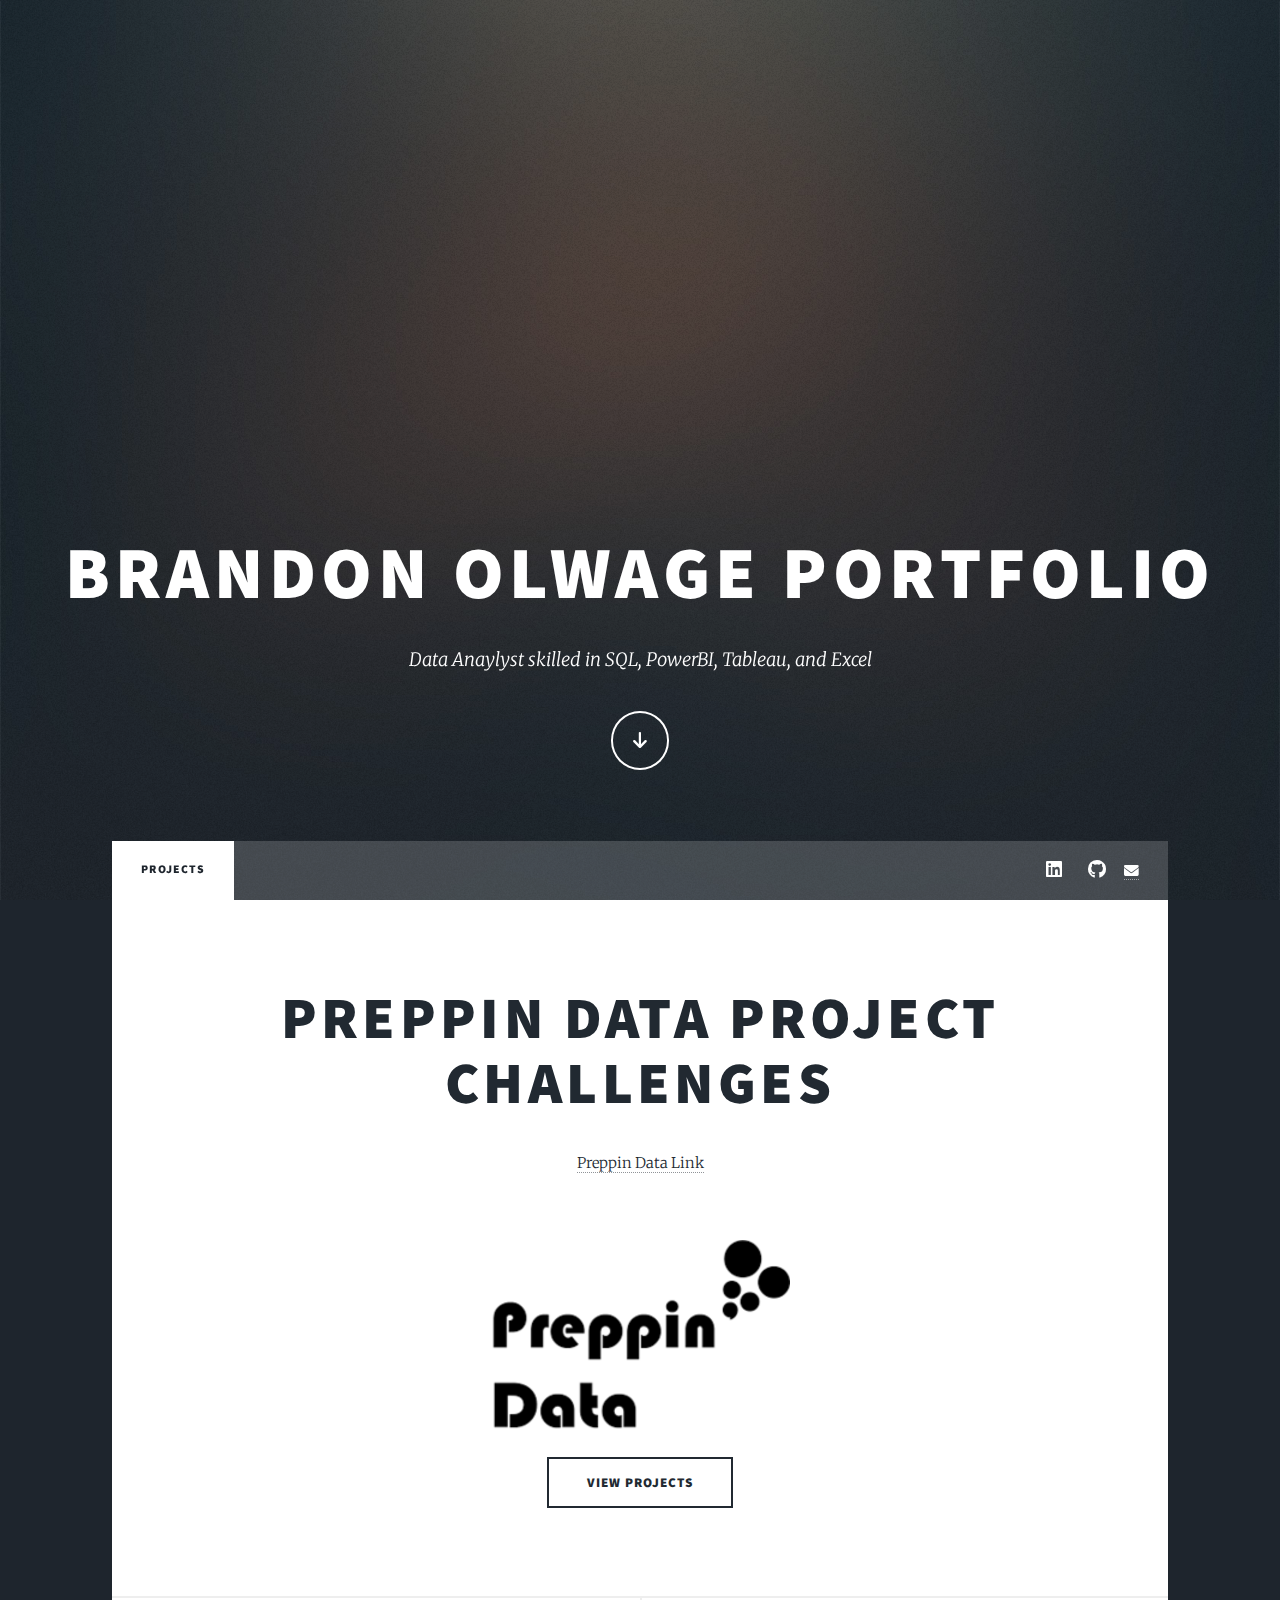
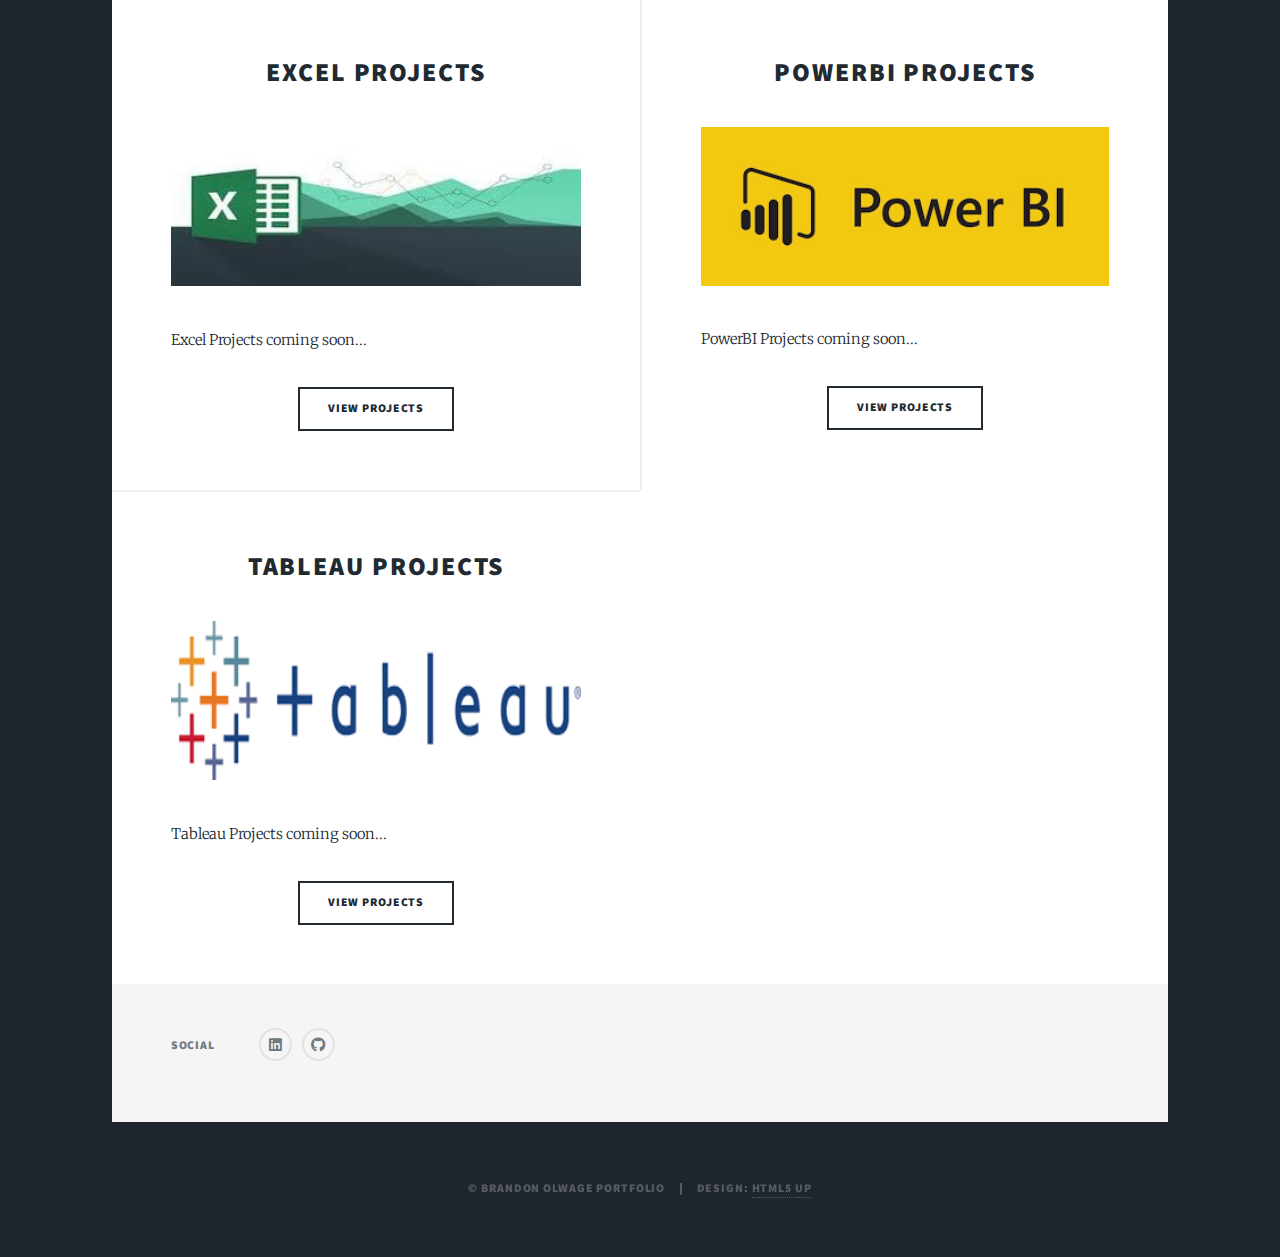
<file: index.html>
<!DOCTYPE HTML>
<!--
	Massively by HTML5 UP
	html5up.net | @ajlkn
	Free for personal and commercial use under the CCA 3.0 license (html5up.net/license)
-->
<html>
	<head>
		<title>Brandon Olwage Portfolio</title>
		<meta charset="utf-8" />
		<meta name="viewport" content="width=device-width, initial-scale=1, user-scalable=no" />
		<link rel="stylesheet" href="assets/css/main.css" />
		<noscript><link rel="stylesheet" href="assets/css/noscript.css" /></noscript>
	</head>
	<body class="is-preload">

		<!-- Wrapper -->
			<div id="wrapper" class="fade-in">

				<!-- Intro -->
					<div id="intro">
						<h1>Brandon Olwage Portfolio</h1>
						<p>Data Anaylyst skilled in SQL, PowerBI, Tableau, and Excel</p>
						<ul class="actions">
							<li><a href="#header" class="button icon solid solo fa-arrow-down scrolly">Continue</a></li>
						</ul>
					</div>

				<!-- Header -->
					<header id="header">
						<a href="index.html" class="logo">Brandon Olwage</a>
					</header>

				<!-- Nav -->
					<nav id="nav">
						<ul class="links">
							<li class="active"><a href="index.html">Projects</a></li>
						</ul>
						<ul class="icons">
							<li><a href="http://www.linkedin.com/in/brandonolwage" class="icon brands fa-linkedin"><span class="label">linkedin</span></a></li>
							<li><a href="https://github.com/bolwage777/brandonolwage.github.io" class="icon brands alt fa-github"><span class="label">GitHub</span></a></li>
							<li><a href="mailto: bolwage777@gmail.com" class="fa fa-envelope" aria-hidden="true"><span class="label"></span></a></li>
						</ul>
					</nav>

				<!-- Main -->
					<div id="main">
						<!-- Featured Post -->
							<article class="post featured">
								<header class="major">
									<h2>Preppin Data Project Challenges</h2>
									<!-- <p>These are the weekly challenges hosted by Preppin Data</p> -->
									<a href="https://www.preppindata.com/">Preppin Data Link</a>
								</header>
								<img src="images/preppindata.png" alt="a" />
								<!-- <a href="#"><img src="images/preppindata.png" alt="" /></a> -->
								<ul class="actions special">
									<li><a href="https://htmlpreview.github.io/?https://github.com/bolwage777/brandonolwage.github.io/blob/main/projects/preppindata/index.html" class="button large">View Projects</a></li>
								</ul>
							</article>

						<!-- Posts -->
							<section class="posts">
								<article>
									<header>
										<h2><a href="#">Excel Projects</a></h2>
									</header>
									<a href="#" class="image fit"><img src="images/excel.png" alt="" /></a>
									<p>Excel Projects coming soon...</p>
									<ul class="actions special">
										<li><a href="#" class="button">View Projects</a></li>
									</ul>
								</article>
								<article>
									<header>
										<h2><a href="#">PowerBI Projects</a></h2>
									</header>
									<a href="#" class="image fit"><img src="images/powerbi.png" alt="" /></a>
									<p>PowerBI Projects coming soon...</p>
									<ul class="actions special">
										<li><a href="#" class="button">View Projects</a></li>
									</ul>
								</article>
								<article>
									<header>
										<!-- <span class="date">April 18, 2017</span> -->
										<h2><a href="#">Tableau Projects</a></h2>
									</header>
									<a href="#" class="image fit"><img src="images/tableau.png" alt="" /></a>
									<p>Tableau Projects coming soon...</p>
									<ul class="actions special">
										<li><a href="#" class="button">View Projects</a></li>
									</ul>
								</article>
								<!-- <article>
									<header>
										<span class="date">April 14, 2017</span>
										<h2><a href="#">Tempus sed<br />
										nulla imperdiet</a></h2>
									</header>
									<a href="#" class="image fit"><img src="images/pic05.jpg" alt="" /></a>
									<p>Donec eget ex magna. Interdum et malesuada fames ac ante ipsum primis in faucibus. Pellentesque venenatis dolor imperdiet dolor mattis sagittis magna etiam.</p>
									<ul class="actions special">
										<li><a href="#" class="button">Full Story</a></li>
									</ul>
								</article>
								<article>
									<header>
										<span class="date">April 11, 2017</span>
										<h2><a href="#">Odio magna<br />
										sed consectetur</a></h2>
									</header>
									<a href="#" class="image fit"><img src="images/pic06.jpg" alt="" /></a>
									<p>Donec eget ex magna. Interdum et malesuada fames ac ante ipsum primis in faucibus. Pellentesque venenatis dolor imperdiet dolor mattis sagittis magna etiam.</p>
									<ul class="actions special">
										<li><a href="#" class="button">Full Story</a></li>
									</ul>
								</article>
								<article>
									<header>
										<span class="date">April 7, 2017</span>
										<h2><a href="#">Augue lorem<br />
										primis vestibulum</a></h2>
									</header>
									<a href="#" class="image fit"><img src="images/pic07.jpg" alt="" /></a>
									<p>Donec eget ex magna. Interdum et malesuada fames ac ante ipsum primis in faucibus. Pellentesque venenatis dolor imperdiet dolor mattis sagittis magna etiam.</p>
									<ul class="actions special">
										<li><a href="#" class="button">Full Story</a></li>
									</ul>
								</article> -->
							</section>

						<!-- Footer -->
							<!-- <footer>
								<div class="pagination">
									<a href="#" class="previous">Prev</a>
									<a href="#" class="page active">1</a>
									<a href="#" class="page">2</a>
									<a href="#" class="page">3</a>
									<span class="extra">&hellip;</span>
									<a href="#" class="page">8</a>
									<a href="#" class="page">9</a>
									<a href="#" class="page">10</a>
									<a href="#" class="next">Next</a>
								</div>
							</footer> -->

					</div>

				<!-- Footer -->
					<footer id="footer">
						<!-- <section>
							<form method="post" action="#">
								<div class="fields">
									<div class="field">
										<label for="name">Name</label>
										<input type="text" name="name" id="name" />
									</div>
									<div class="field">
										<label for="email">Email</label>
										<input type="text" name="email" id="email" />
									</div>
									<div class="field">
										<label for="message">Message</label>
										<textarea name="message" id="message" rows="3"></textarea>
									</div>
								</div>
								<ul class="actions">
									<li><input type="submit" value="Send Message" /></li>
								</ul>
							</form>
						</section> -->
						<section class="split contact">
							<!-- <section class="alt">
								<h3>Address</h3>
								<p>1234 Somewhere Road #87257<br />
								Nashville, TN 00000-0000</p>
							</section>
							<section>
								<h3>Phone</h3>
								<p><a href="#">(000) 000-0000</a></p>
							</section>
							<section>
								<h3>Email</h3>
								<p><a href="#">info@untitled.tld</a></p>
							</section> -->
							<section>
								<h3>Social</h3>
								<ul class="icons alt">
									<li><a href="http://www.linkedin.com/in/brandonolwage" class="icon brands alt fa-linkedin"><span class="label">linkedin</span></a></li>
									<li><a href="https://github.com/bolwage777/brandonolwage.github.io" class="icon brands alt fa-github"><span class="label">GitHub</span></a></li>
								</ul>
							</section>
						</section>
					</footer>

				<!-- Copyright -->
					<div id="copyright">
						<ul><li>&copy; Brandon Olwage Portfolio</li><li>Design: <a href="https://html5up.net">HTML5 UP</a></li></ul>
					</div>

			</div>

		<!-- Scripts -->
			<script src="assets/js/jquery.min.js"></script>
			<script src="assets/js/jquery.scrollex.min.js"></script>
			<script src="assets/js/jquery.scrolly.min.js"></script>
			<script src="assets/js/browser.min.js"></script>
			<script src="assets/js/breakpoints.min.js"></script>
			<script src="assets/js/util.js"></script>
			<script src="assets/js/main.js"></script>

	</body>
</html>
</file>
<file: assets/css/main.css>
@import url(fontawesome-all.min.css);
@import url("https://fonts.googleapis.com/css?family=Merriweather:300,700,300italic,700italic|Source+Sans+Pro:900");

/*
	Massively by HTML5 UP
	html5up.net | @ajlkn
	Free for personal and commercial use under the CCA 3.0 license (html5up.net/license)
*/

html, body, div, span, applet, object,
iframe, h1, h2, h3, h4, h5, h6, p, blockquote,
pre, a, abbr, acronym, address, big, cite,
code, del, dfn, em, img, ins, kbd, q, s, samp,
small, strike, strong, sub, sup, tt, var, b,
u, i, center, dl, dt, dd, ol, ul, li, fieldset,
form, label, legend, table, caption, tbody,
tfoot, thead, tr, th, td, article, aside,
canvas, details, embed, figure, figcaption,
footer, header, hgroup, menu, nav, output, ruby,
section, summary, time, mark, audio, video {
	margin: 0;
	padding: 0;
	border: 0;
	font-size: 100%;
	font: inherit;
	vertical-align: baseline;}

article, aside, details, figcaption, figure,
footer, header, hgroup, menu, nav, section {
	display: block;}

body {
	line-height: 1;
}

ol, ul {
	list-style: none;
}

blockquote, q {
	quotes: none;
}

	blockquote:before, blockquote:after, q:before, q:after {
		content: '';
		content: none;
	}

table {
	border-collapse: collapse;
	border-spacing: 0;
}

body {
	-webkit-text-size-adjust: none;
}

mark {
	background-color: transparent;
	color: inherit;
}

input::-moz-focus-inner {
	border: 0;
	padding: 0;
}

input, select, textarea {
	-moz-appearance: none;
	-webkit-appearance: none;
	-ms-appearance: none;
	appearance: none;
}

/* Basic */

	@-ms-viewport {
		width: device-width;
	}

	body {
		-ms-overflow-style: scrollbar;
	}

	@media screen and (max-width: 480px) {

		html, body {
			min-width: 320px;
		}

	}

	html {
		box-sizing: border-box;
	}

	*, *:before, *:after {
		box-sizing: inherit;
	}

	body {
		background-color: #1e252d;
	}

		body.is-preload *, body.is-preload *:before, body.is-preload *:after {
			-moz-animation: none !important;
			-webkit-animation: none !important;
			-ms-animation: none !important;
			animation: none !important;
			-moz-transition: none !important;
			-webkit-transition: none !important;
			-ms-transition: none !important;
			transition: none !important;
		}

/* Type */

	html {
		font-size: 16pt;
	}

		@media screen and (max-width: 1680px) {

			html {
				font-size: 12pt;
			}

		}

		@media screen and (max-width: 1280px) {

			html {
				font-size: 11pt;
			}

		}

		@media screen and (max-width: 360px) {

			html {
				font-size: 10pt;
			}

		}

	body {
		color: #212931;
	}

	body, input, select, textarea {
		font-family: "Merriweather", Georgia, serif;
		font-weight: 300;
		font-size: 1rem;
		line-height: 2.375;
	}

	a {
		-moz-transition: color 0.2s ease-in-out, background-color 0.2s ease-in-out, border-color 0.2s ease-in-out, box-shadow 0.2s ease-in-out;
		-webkit-transition: color 0.2s ease-in-out, background-color 0.2s ease-in-out, border-color 0.2s ease-in-out, box-shadow 0.2s ease-in-out;
		-ms-transition: color 0.2s ease-in-out, background-color 0.2s ease-in-out, border-color 0.2s ease-in-out, box-shadow 0.2s ease-in-out;
		transition: color 0.2s ease-in-out, background-color 0.2s ease-in-out, border-color 0.2s ease-in-out, box-shadow 0.2s ease-in-out;
		border-bottom: dotted 1px;
		text-decoration: none;
	}

		a:hover {
			border-bottom-color: transparent;
		}

	strong, b {
		font-weight: 600;
	}

	em, i {
		font-style: italic;
	}

	p {
		text-align: justify;
		margin: 0 0 2rem 0;
	}

	h1, h2, h3, h4, h5, h6 {
		font-family: "Source Sans Pro", Helvetica, sans-serif;
		font-weight: 900;
		line-height: 1.5;
		letter-spacing: 0.075em;
		text-transform: uppercase;
		margin: 0 0 1rem 0;
	}

		h1 a, h2 a, h3 a, h4 a, h5 a, h6 a {
			border-bottom: 0;
			color: inherit;
			text-decoration: none;
		}

	h1 {
		font-size: 4rem;
		line-height: 1.1;
		margin: 0 0 2rem 0;
	}

	h2 {
		font-size: 1.75rem;
		line-height: 1.3;
		margin: 0 0 1.5rem 0;
	}

	h3 {
		font-size: 1.25rem;
		margin: 0 0 1.5rem 0;
	}

	h4 {
		font-size: 1rem;
	}

	h5 {
		font-size: 0.9rem;
	}

	h6 {
		font-size: 0.8rem;
	}

	sub {
		font-size: 0.8rem;
		position: relative;
		top: 0.5rem;
	}

	sup {
		font-size: 0.8rem;
		position: relative;
		top: -0.5rem;
	}

	blockquote {
		border-left: solid 4px;
		font-style: italic;
		margin: 0 0 2rem 0;
		padding: 0.5rem 0 0.5rem 2rem;
	}

	code {
		border: solid 2px;
		font-family: "Courier New", monospace;
		font-size: 0.9rem;
		margin: 0 0.25rem;
		padding: 0.25rem 0.65rem;
	}

	pre {
		-webkit-overflow-scrolling: touch;
		font-family: "Courier New", monospace;
		font-size: 0.9rem;
		margin: 0 0 2rem 0;
	}

		pre code {
			display: block;
			line-height: 1.75;
			padding: 1rem 1.5rem;
			overflow-x: auto;
		}

	hr {
		border: 0;
		border-bottom: solid 2px;
		margin: 3rem 0;
	}

		hr.major {
			margin: 5rem 0;
		}

	.align-left {
		text-align: left;
	}

	.align-center {
		text-align: center;
	}

	.align-right {
		text-align: right;
	}

	input, select, textarea {
		color: #212931;
	}

	a {
		color: #212931;
		border-bottom-color: rgba(33, 41, 49, 0.5);
	}

		a:hover {
			border-bottom-color: transparent;
			color: #18bfef !important;
		}

	strong, b {
		color: #212931;
	}

	h1, h2, h3, h4, h5, h6 {
		color: #212931;
	}

	blockquote {
		border-left-color: #eeeeee;
	}

	code {
		background: rgba(220, 220, 220, 0.25);
		border-color: #eeeeee;
	}

	hr {
		border-bottom-color: #eeeeee;
	}

/* Row */

	.row {
		display: flex;
		flex-wrap: wrap;
		box-sizing: border-box;
		align-items: stretch;
	}

		.row > * {
			box-sizing: border-box;
		}

		.row.gtr-uniform > * > :last-child {
			margin-bottom: 0;
		}

		.row.aln-left {
			justify-content: flex-start;
		}

		.row.aln-center {
			justify-content: center;
		}

		.row.aln-right {
			justify-content: flex-end;
		}

		.row.aln-top {
			align-items: flex-start;
		}

		.row.aln-middle {
			align-items: center;
		}

		.row.aln-bottom {
			align-items: flex-end;
		}

		.row > .imp {
			order: -1;
		}

		.row > .col-1 {
			width: 8.33333%;
		}

		.row > .off-1 {
			margin-left: 8.33333%;
		}

		.row > .col-2 {
			width: 16.66667%;
		}

		.row > .off-2 {
			margin-left: 16.66667%;
		}

		.row > .col-3 {
			width: 25%;
		}

		.row > .off-3 {
			margin-left: 25%;
		}

		.row > .col-4 {
			width: 33.33333%;
		}

		.row > .off-4 {
			margin-left: 33.33333%;
		}

		.row > .col-5 {
			width: 41.66667%;
		}

		.row > .off-5 {
			margin-left: 41.66667%;
		}

		.row > .col-6 {
			width: 50%;
		}

		.row > .off-6 {
			margin-left: 50%;
		}

		.row > .col-7 {
			width: 58.33333%;
		}

		.row > .off-7 {
			margin-left: 58.33333%;
		}

		.row > .col-8 {
			width: 66.66667%;
		}

		.row > .off-8 {
			margin-left: 66.66667%;
		}

		.row > .col-9 {
			width: 75%;
		}

		.row > .off-9 {
			margin-left: 75%;
		}

		.row > .col-10 {
			width: 83.33333%;
		}

		.row > .off-10 {
			margin-left: 83.33333%;
		}

		.row > .col-11 {
			width: 91.66667%;
		}

		.row > .off-11 {
			margin-left: 91.66667%;
		}

		.row > .col-12 {
			width: 100%;
		}

		.row > .off-12 {
			margin-left: 100%;
		}

		.row.gtr-0 {
			margin-top: 0;
			margin-left: 0rem;
		}

			.row.gtr-0 > * {
				padding: 0 0 0 0rem;
			}

			.row.gtr-0.gtr-uniform {
				margin-top: 0rem;
			}

				.row.gtr-0.gtr-uniform > * {
					padding-top: 0rem;
				}

		.row.gtr-25 {
			margin-top: 0;
			margin-left: -0.375rem;
		}

			.row.gtr-25 > * {
				padding: 0 0 0 0.375rem;
			}

			.row.gtr-25.gtr-uniform {
				margin-top: -0.375rem;
			}

				.row.gtr-25.gtr-uniform > * {
					padding-top: 0.375rem;
				}

		.row.gtr-50 {
			margin-top: 0;
			margin-left: -0.75rem;
		}

			.row.gtr-50 > * {
				padding: 0 0 0 0.75rem;
			}

			.row.gtr-50.gtr-uniform {
				margin-top: -0.75rem;
			}

				.row.gtr-50.gtr-uniform > * {
					padding-top: 0.75rem;
				}

		.row {
			margin-top: 0;
			margin-left: -1.5rem;
		}

			.row > * {
				padding: 0 0 0 1.5rem;
			}

			.row.gtr-uniform {
				margin-top: -1.5rem;
			}

				.row.gtr-uniform > * {
					padding-top: 1.5rem;
				}

		.row.gtr-150 {
			margin-top: 0;
			margin-left: -2.25rem;
		}

			.row.gtr-150 > * {
				padding: 0 0 0 2.25rem;
			}

			.row.gtr-150.gtr-uniform {
				margin-top: -2.25rem;
			}

				.row.gtr-150.gtr-uniform > * {
					padding-top: 2.25rem;
				}

		.row.gtr-200 {
			margin-top: 0;
			margin-left: -3rem;
		}

			.row.gtr-200 > * {
				padding: 0 0 0 3rem;
			}

			.row.gtr-200.gtr-uniform {
				margin-top: -3rem;
			}

				.row.gtr-200.gtr-uniform > * {
					padding-top: 3rem;
				}

		@media screen and (max-width: 1680px) {

			.row {
				display: flex;
				flex-wrap: wrap;
				box-sizing: border-box;
				align-items: stretch;
			}

				.row > * {
					box-sizing: border-box;
				}

				.row.gtr-uniform > * > :last-child {
					margin-bottom: 0;
				}

				.row.aln-left {
					justify-content: flex-start;
				}

				.row.aln-center {
					justify-content: center;
				}

				.row.aln-right {
					justify-content: flex-end;
				}

				.row.aln-top {
					align-items: flex-start;
				}

				.row.aln-middle {
					align-items: center;
				}

				.row.aln-bottom {
					align-items: flex-end;
				}

				.row > .imp-xlarge {
					order: -1;
				}

				.row > .col-1-xlarge {
					width: 8.33333%;
				}

				.row > .off-1-xlarge {
					margin-left: 8.33333%;
				}

				.row > .col-2-xlarge {
					width: 16.66667%;
				}

				.row > .off-2-xlarge {
					margin-left: 16.66667%;
				}

				.row > .col-3-xlarge {
					width: 25%;
				}

				.row > .off-3-xlarge {
					margin-left: 25%;
				}

				.row > .col-4-xlarge {
					width: 33.33333%;
				}

				.row > .off-4-xlarge {
					margin-left: 33.33333%;
				}

				.row > .col-5-xlarge {
					width: 41.66667%;
				}

				.row > .off-5-xlarge {
					margin-left: 41.66667%;
				}

				.row > .col-6-xlarge {
					width: 50%;
				}

				.row > .off-6-xlarge {
					margin-left: 50%;
				}

				.row > .col-7-xlarge {
					width: 58.33333%;
				}

				.row > .off-7-xlarge {
					margin-left: 58.33333%;
				}

				.row > .col-8-xlarge {
					width: 66.66667%;
				}

				.row > .off-8-xlarge {
					margin-left: 66.66667%;
				}

				.row > .col-9-xlarge {
					width: 75%;
				}

				.row > .off-9-xlarge {
					margin-left: 75%;
				}

				.row > .col-10-xlarge {
					width: 83.33333%;
				}

				.row > .off-10-xlarge {
					margin-left: 83.33333%;
				}

				.row > .col-11-xlarge {
					width: 91.66667%;
				}

				.row > .off-11-xlarge {
					margin-left: 91.66667%;
				}

				.row > .col-12-xlarge {
					width: 100%;
				}

				.row > .off-12-xlarge {
					margin-left: 100%;
				}

				.row.gtr-0 {
					margin-top: 0;
					margin-left: 0rem;
				}

					.row.gtr-0 > * {
						padding: 0 0 0 0rem;
					}

					.row.gtr-0.gtr-uniform {
						margin-top: 0rem;
					}

						.row.gtr-0.gtr-uniform > * {
							padding-top: 0rem;
						}

				.row.gtr-25 {
					margin-top: 0;
					margin-left: -0.375rem;
				}

					.row.gtr-25 > * {
						padding: 0 0 0 0.375rem;
					}

					.row.gtr-25.gtr-uniform {
						margin-top: -0.375rem;
					}

						.row.gtr-25.gtr-uniform > * {
							padding-top: 0.375rem;
						}

				.row.gtr-50 {
					margin-top: 0;
					margin-left: -0.75rem;
				}

					.row.gtr-50 > * {
						padding: 0 0 0 0.75rem;
					}

					.row.gtr-50.gtr-uniform {
						margin-top: -0.75rem;
					}

						.row.gtr-50.gtr-uniform > * {
							padding-top: 0.75rem;
						}

				.row {
					margin-top: 0;
					margin-left: -1.5rem;
				}

					.row > * {
						padding: 0 0 0 1.5rem;
					}

					.row.gtr-uniform {
						margin-top: -1.5rem;
					}

						.row.gtr-uniform > * {
							padding-top: 1.5rem;
						}

				.row.gtr-150 {
					margin-top: 0;
					margin-left: -2.25rem;
				}

					.row.gtr-150 > * {
						padding: 0 0 0 2.25rem;
					}

					.row.gtr-150.gtr-uniform {
						margin-top: -2.25rem;
					}

						.row.gtr-150.gtr-uniform > * {
							padding-top: 2.25rem;
						}

				.row.gtr-200 {
					margin-top: 0;
					margin-left: -3rem;
				}

					.row.gtr-200 > * {
						padding: 0 0 0 3rem;
					}

					.row.gtr-200.gtr-uniform {
						margin-top: -3rem;
					}

						.row.gtr-200.gtr-uniform > * {
							padding-top: 3rem;
						}

		}

		@media screen and (max-width: 1280px) {

			.row {
				display: flex;
				flex-wrap: wrap;
				box-sizing: border-box;
				align-items: stretch;
			}

				.row > * {
					box-sizing: border-box;
				}

				.row.gtr-uniform > * > :last-child {
					margin-bottom: 0;
				}

				.row.aln-left {
					justify-content: flex-start;
				}

				.row.aln-center {
					justify-content: center;
				}

				.row.aln-right {
					justify-content: flex-end;
				}

				.row.aln-top {
					align-items: flex-start;
				}

				.row.aln-middle {
					align-items: center;
				}

				.row.aln-bottom {
					align-items: flex-end;
				}

				.row > .imp-large {
					order: -1;
				}

				.row > .col-1-large {
					width: 8.33333%;
				}

				.row > .off-1-large {
					margin-left: 8.33333%;
				}

				.row > .col-2-large {
					width: 16.66667%;
				}

				.row > .off-2-large {
					margin-left: 16.66667%;
				}

				.row > .col-3-large {
					width: 25%;
				}

				.row > .off-3-large {
					margin-left: 25%;
				}

				.row > .col-4-large {
					width: 33.33333%;
				}

				.row > .off-4-large {
					margin-left: 33.33333%;
				}

				.row > .col-5-large {
					width: 41.66667%;
				}

				.row > .off-5-large {
					margin-left: 41.66667%;
				}

				.row > .col-6-large {
					width: 50%;
				}

				.row > .off-6-large {
					margin-left: 50%;
				}

				.row > .col-7-large {
					width: 58.33333%;
				}

				.row > .off-7-large {
					margin-left: 58.33333%;
				}

				.row > .col-8-large {
					width: 66.66667%;
				}

				.row > .off-8-large {
					margin-left: 66.66667%;
				}

				.row > .col-9-large {
					width: 75%;
				}

				.row > .off-9-large {
					margin-left: 75%;
				}

				.row > .col-10-large {
					width: 83.33333%;
				}

				.row > .off-10-large {
					margin-left: 83.33333%;
				}

				.row > .col-11-large {
					width: 91.66667%;
				}

				.row > .off-11-large {
					margin-left: 91.66667%;
				}

				.row > .col-12-large {
					width: 100%;
				}

				.row > .off-12-large {
					margin-left: 100%;
				}

				.row.gtr-0 {
					margin-top: 0;
					margin-left: 0rem;
				}

					.row.gtr-0 > * {
						padding: 0 0 0 0rem;
					}

					.row.gtr-0.gtr-uniform {
						margin-top: 0rem;
					}

						.row.gtr-0.gtr-uniform > * {
							padding-top: 0rem;
						}

				.row.gtr-25 {
					margin-top: 0;
					margin-left: -0.375rem;
				}

					.row.gtr-25 > * {
						padding: 0 0 0 0.375rem;
					}

					.row.gtr-25.gtr-uniform {
						margin-top: -0.375rem;
					}

						.row.gtr-25.gtr-uniform > * {
							padding-top: 0.375rem;
						}

				.row.gtr-50 {
					margin-top: 0;
					margin-left: -0.75rem;
				}

					.row.gtr-50 > * {
						padding: 0 0 0 0.75rem;
					}

					.row.gtr-50.gtr-uniform {
						margin-top: -0.75rem;
					}

						.row.gtr-50.gtr-uniform > * {
							padding-top: 0.75rem;
						}

				.row {
					margin-top: 0;
					margin-left: -1.5rem;
				}

					.row > * {
						padding: 0 0 0 1.5rem;
					}

					.row.gtr-uniform {
						margin-top: -1.5rem;
					}

						.row.gtr-uniform > * {
							padding-top: 1.5rem;
						}

				.row.gtr-150 {
					margin-top: 0;
					margin-left: -2.25rem;
				}

					.row.gtr-150 > * {
						padding: 0 0 0 2.25rem;
					}

					.row.gtr-150.gtr-uniform {
						margin-top: -2.25rem;
					}

						.row.gtr-150.gtr-uniform > * {
							padding-top: 2.25rem;
						}

				.row.gtr-200 {
					margin-top: 0;
					margin-left: -3rem;
				}

					.row.gtr-200 > * {
						padding: 0 0 0 3rem;
					}

					.row.gtr-200.gtr-uniform {
						margin-top: -3rem;
					}

						.row.gtr-200.gtr-uniform > * {
							padding-top: 3rem;
						}

		}

		@media screen and (max-width: 980px) {

			.row {
				display: flex;
				flex-wrap: wrap;
				box-sizing: border-box;
				align-items: stretch;
			}

				.row > * {
					box-sizing: border-box;
				}

				.row.gtr-uniform > * > :last-child {
					margin-bottom: 0;
				}

				.row.aln-left {
					justify-content: flex-start;
				}

				.row.aln-center {
					justify-content: center;
				}

				.row.aln-right {
					justify-content: flex-end;
				}

				.row.aln-top {
					align-items: flex-start;
				}

				.row.aln-middle {
					align-items: center;
				}

				.row.aln-bottom {
					align-items: flex-end;
				}

				.row > .imp-medium {
					order: -1;
				}

				.row > .col-1-medium {
					width: 8.33333%;
				}

				.row > .off-1-medium {
					margin-left: 8.33333%;
				}

				.row > .col-2-medium {
					width: 16.66667%;
				}

				.row > .off-2-medium {
					margin-left: 16.66667%;
				}

				.row > .col-3-medium {
					width: 25%;
				}

				.row > .off-3-medium {
					margin-left: 25%;
				}

				.row > .col-4-medium {
					width: 33.33333%;
				}

				.row > .off-4-medium {
					margin-left: 33.33333%;
				}

				.row > .col-5-medium {
					width: 41.66667%;
				}

				.row > .off-5-medium {
					margin-left: 41.66667%;
				}

				.row > .col-6-medium {
					width: 50%;
				}

				.row > .off-6-medium {
					margin-left: 50%;
				}

				.row > .col-7-medium {
					width: 58.33333%;
				}

				.row > .off-7-medium {
					margin-left: 58.33333%;
				}

				.row > .col-8-medium {
					width: 66.66667%;
				}

				.row > .off-8-medium {
					margin-left: 66.66667%;
				}

				.row > .col-9-medium {
					width: 75%;
				}

				.row > .off-9-medium {
					margin-left: 75%;
				}

				.row > .col-10-medium {
					width: 83.33333%;
				}

				.row > .off-10-medium {
					margin-left: 83.33333%;
				}

				.row > .col-11-medium {
					width: 91.66667%;
				}

				.row > .off-11-medium {
					margin-left: 91.66667%;
				}

				.row > .col-12-medium {
					width: 100%;
				}

				.row > .off-12-medium {
					margin-left: 100%;
				}

				.row.gtr-0 {
					margin-top: 0;
					margin-left: 0rem;
				}

					.row.gtr-0 > * {
						padding: 0 0 0 0rem;
					}

					.row.gtr-0.gtr-uniform {
						margin-top: 0rem;
					}

						.row.gtr-0.gtr-uniform > * {
							padding-top: 0rem;
						}

				.row.gtr-25 {
					margin-top: 0;
					margin-left: -0.375rem;
				}

					.row.gtr-25 > * {
						padding: 0 0 0 0.375rem;
					}

					.row.gtr-25.gtr-uniform {
						margin-top: -0.375rem;
					}

						.row.gtr-25.gtr-uniform > * {
							padding-top: 0.375rem;
						}

				.row.gtr-50 {
					margin-top: 0;
					margin-left: -0.75rem;
				}

					.row.gtr-50 > * {
						padding: 0 0 0 0.75rem;
					}

					.row.gtr-50.gtr-uniform {
						margin-top: -0.75rem;
					}

						.row.gtr-50.gtr-uniform > * {
							padding-top: 0.75rem;
						}

				.row {
					margin-top: 0;
					margin-left: -1.5rem;
				}

					.row > * {
						padding: 0 0 0 1.5rem;
					}

					.row.gtr-uniform {
						margin-top: -1.5rem;
					}

						.row.gtr-uniform > * {
							padding-top: 1.5rem;
						}

				.row.gtr-150 {
					margin-top: 0;
					margin-left: -2.25rem;
				}

					.row.gtr-150 > * {
						padding: 0 0 0 2.25rem;
					}

					.row.gtr-150.gtr-uniform {
						margin-top: -2.25rem;
					}

						.row.gtr-150.gtr-uniform > * {
							padding-top: 2.25rem;
						}

				.row.gtr-200 {
					margin-top: 0;
					margin-left: -3rem;
				}

					.row.gtr-200 > * {
						padding: 0 0 0 3rem;
					}

					.row.gtr-200.gtr-uniform {
						margin-top: -3rem;
					}

						.row.gtr-200.gtr-uniform > * {
							padding-top: 3rem;
						}

		}

		@media screen and (max-width: 736px) {

			.row {
				display: flex;
				flex-wrap: wrap;
				box-sizing: border-box;
				align-items: stretch;
			}

				.row > * {
					box-sizing: border-box;
				}

				.row.gtr-uniform > * > :last-child {
					margin-bottom: 0;
				}

				.row.aln-left {
					justify-content: flex-start;
				}

				.row.aln-center {
					justify-content: center;
				}

				.row.aln-right {
					justify-content: flex-end;
				}

				.row.aln-top {
					align-items: flex-start;
				}

				.row.aln-middle {
					align-items: center;
				}

				.row.aln-bottom {
					align-items: flex-end;
				}

				.row > .imp-small {
					order: -1;
				}

				.row > .col-1-small {
					width: 8.33333%;
				}

				.row > .off-1-small {
					margin-left: 8.33333%;
				}

				.row > .col-2-small {
					width: 16.66667%;
				}

				.row > .off-2-small {
					margin-left: 16.66667%;
				}

				.row > .col-3-small {
					width: 25%;
				}

				.row > .off-3-small {
					margin-left: 25%;
				}

				.row > .col-4-small {
					width: 33.33333%;
				}

				.row > .off-4-small {
					margin-left: 33.33333%;
				}

				.row > .col-5-small {
					width: 41.66667%;
				}

				.row > .off-5-small {
					margin-left: 41.66667%;
				}

				.row > .col-6-small {
					width: 50%;
				}

				.row > .off-6-small {
					margin-left: 50%;
				}

				.row > .col-7-small {
					width: 58.33333%;
				}

				.row > .off-7-small {
					margin-left: 58.33333%;
				}

				.row > .col-8-small {
					width: 66.66667%;
				}

				.row > .off-8-small {
					margin-left: 66.66667%;
				}

				.row > .col-9-small {
					width: 75%;
				}

				.row > .off-9-small {
					margin-left: 75%;
				}

				.row > .col-10-small {
					width: 83.33333%;
				}

				.row > .off-10-small {
					margin-left: 83.33333%;
				}

				.row > .col-11-small {
					width: 91.66667%;
				}

				.row > .off-11-small {
					margin-left: 91.66667%;
				}

				.row > .col-12-small {
					width: 100%;
				}

				.row > .off-12-small {
					margin-left: 100%;
				}

				.row.gtr-0 {
					margin-top: 0;
					margin-left: 0rem;
				}

					.row.gtr-0 > * {
						padding: 0 0 0 0rem;
					}

					.row.gtr-0.gtr-uniform {
						margin-top: 0rem;
					}

						.row.gtr-0.gtr-uniform > * {
							padding-top: 0rem;
						}

				.row.gtr-25 {
					margin-top: 0;
					margin-left: -0.375rem;
				}

					.row.gtr-25 > * {
						padding: 0 0 0 0.375rem;
					}

					.row.gtr-25.gtr-uniform {
						margin-top: -0.375rem;
					}

						.row.gtr-25.gtr-uniform > * {
							padding-top: 0.375rem;
						}

				.row.gtr-50 {
					margin-top: 0;
					margin-left: -0.75rem;
				}

					.row.gtr-50 > * {
						padding: 0 0 0 0.75rem;
					}

					.row.gtr-50.gtr-uniform {
						margin-top: -0.75rem;
					}

						.row.gtr-50.gtr-uniform > * {
							padding-top: 0.75rem;
						}

				.row {
					margin-top: 0;
					margin-left: -1.5rem;
				}

					.row > * {
						padding: 0 0 0 1.5rem;
					}

					.row.gtr-uniform {
						margin-top: -1.5rem;
					}

						.row.gtr-uniform > * {
							padding-top: 1.5rem;
						}

				.row.gtr-150 {
					margin-top: 0;
					margin-left: -2.25rem;
				}

					.row.gtr-150 > * {
						padding: 0 0 0 2.25rem;
					}

					.row.gtr-150.gtr-uniform {
						margin-top: -2.25rem;
					}

						.row.gtr-150.gtr-uniform > * {
							padding-top: 2.25rem;
						}

				.row.gtr-200 {
					margin-top: 0;
					margin-left: -3rem;
				}

					.row.gtr-200 > * {
						padding: 0 0 0 3rem;
					}

					.row.gtr-200.gtr-uniform {
						margin-top: -3rem;
					}

						.row.gtr-200.gtr-uniform > * {
							padding-top: 3rem;
						}

		}

		@media screen and (max-width: 480px) {

			.row {
				display: flex;
				flex-wrap: wrap;
				box-sizing: border-box;
				align-items: stretch;
			}

				.row > * {
					box-sizing: border-box;
				}

				.row.gtr-uniform > * > :last-child {
					margin-bottom: 0;
				}

				.row.aln-left {
					justify-content: flex-start;
				}

				.row.aln-center {
					justify-content: center;
				}

				.row.aln-right {
					justify-content: flex-end;
				}

				.row.aln-top {
					align-items: flex-start;
				}

				.row.aln-middle {
					align-items: center;
				}

				.row.aln-bottom {
					align-items: flex-end;
				}

				.row > .imp-xsmall {
					order: -1;
				}

				.row > .col-1-xsmall {
					width: 8.33333%;
				}

				.row > .off-1-xsmall {
					margin-left: 8.33333%;
				}

				.row > .col-2-xsmall {
					width: 16.66667%;
				}

				.row > .off-2-xsmall {
					margin-left: 16.66667%;
				}

				.row > .col-3-xsmall {
					width: 25%;
				}

				.row > .off-3-xsmall {
					margin-left: 25%;
				}

				.row > .col-4-xsmall {
					width: 33.33333%;
				}

				.row > .off-4-xsmall {
					margin-left: 33.33333%;
				}

				.row > .col-5-xsmall {
					width: 41.66667%;
				}

				.row > .off-5-xsmall {
					margin-left: 41.66667%;
				}

				.row > .col-6-xsmall {
					width: 50%;
				}

				.row > .off-6-xsmall {
					margin-left: 50%;
				}

				.row > .col-7-xsmall {
					width: 58.33333%;
				}

				.row > .off-7-xsmall {
					margin-left: 58.33333%;
				}

				.row > .col-8-xsmall {
					width: 66.66667%;
				}

				.row > .off-8-xsmall {
					margin-left: 66.66667%;
				}

				.row > .col-9-xsmall {
					width: 75%;
				}

				.row > .off-9-xsmall {
					margin-left: 75%;
				}

				.row > .col-10-xsmall {
					width: 83.33333%;
				}

				.row > .off-10-xsmall {
					margin-left: 83.33333%;
				}

				.row > .col-11-xsmall {
					width: 91.66667%;
				}

				.row > .off-11-xsmall {
					margin-left: 91.66667%;
				}

				.row > .col-12-xsmall {
					width: 100%;
				}

				.row > .off-12-xsmall {
					margin-left: 100%;
				}

				.row.gtr-0 {
					margin-top: 0;
					margin-left: 0rem;
				}

					.row.gtr-0 > * {
						padding: 0 0 0 0rem;
					}

					.row.gtr-0.gtr-uniform {
						margin-top: 0rem;
					}

						.row.gtr-0.gtr-uniform > * {
							padding-top: 0rem;
						}

				.row.gtr-25 {
					margin-top: 0;
					margin-left: -0.375rem;
				}

					.row.gtr-25 > * {
						padding: 0 0 0 0.375rem;
					}

					.row.gtr-25.gtr-uniform {
						margin-top: -0.375rem;
					}

						.row.gtr-25.gtr-uniform > * {
							padding-top: 0.375rem;
						}

				.row.gtr-50 {
					margin-top: 0;
					margin-left: -0.75rem;
				}

					.row.gtr-50 > * {
						padding: 0 0 0 0.75rem;
					}

					.row.gtr-50.gtr-uniform {
						margin-top: -0.75rem;
					}

						.row.gtr-50.gtr-uniform > * {
							padding-top: 0.75rem;
						}

				.row {
					margin-top: 0;
					margin-left: -1.5rem;
				}

					.row > * {
						padding: 0 0 0 1.5rem;
					}

					.row.gtr-uniform {
						margin-top: -1.5rem;
					}

						.row.gtr-uniform > * {
							padding-top: 1.5rem;
						}

				.row.gtr-150 {
					margin-top: 0;
					margin-left: -2.25rem;
				}

					.row.gtr-150 > * {
						padding: 0 0 0 2.25rem;
					}

					.row.gtr-150.gtr-uniform {
						margin-top: -2.25rem;
					}

						.row.gtr-150.gtr-uniform > * {
							padding-top: 2.25rem;
						}

				.row.gtr-200 {
					margin-top: 0;
					margin-left: -3rem;
				}

					.row.gtr-200 > * {
						padding: 0 0 0 3rem;
					}

					.row.gtr-200.gtr-uniform {
						margin-top: -3rem;
					}

						.row.gtr-200.gtr-uniform > * {
							padding-top: 3rem;
						}

		}

		@media screen and (max-width: 360px) {

			.row {
				display: flex;
				flex-wrap: wrap;
				box-sizing: border-box;
				align-items: stretch;
			}

				.row > * {
					box-sizing: border-box;
				}

				.row.gtr-uniform > * > :last-child {
					margin-bottom: 0;
				}

				.row.aln-left {
					justify-content: flex-start;
				}

				.row.aln-center {
					justify-content: center;
				}

				.row.aln-right {
					justify-content: flex-end;
				}

				.row.aln-top {
					align-items: flex-start;
				}

				.row.aln-middle {
					align-items: center;
				}

				.row.aln-bottom {
					align-items: flex-end;
				}

				.row > .imp-xxsmall {
					order: -1;
				}

				.row > .col-1-xxsmall {
					width: 8.33333%;
				}

				.row > .off-1-xxsmall {
					margin-left: 8.33333%;
				}

				.row > .col-2-xxsmall {
					width: 16.66667%;
				}

				.row > .off-2-xxsmall {
					margin-left: 16.66667%;
				}

				.row > .col-3-xxsmall {
					width: 25%;
				}

				.row > .off-3-xxsmall {
					margin-left: 25%;
				}

				.row > .col-4-xxsmall {
					width: 33.33333%;
				}

				.row > .off-4-xxsmall {
					margin-left: 33.33333%;
				}

				.row > .col-5-xxsmall {
					width: 41.66667%;
				}

				.row > .off-5-xxsmall {
					margin-left: 41.66667%;
				}

				.row > .col-6-xxsmall {
					width: 50%;
				}

				.row > .off-6-xxsmall {
					margin-left: 50%;
				}

				.row > .col-7-xxsmall {
					width: 58.33333%;
				}

				.row > .off-7-xxsmall {
					margin-left: 58.33333%;
				}

				.row > .col-8-xxsmall {
					width: 66.66667%;
				}

				.row > .off-8-xxsmall {
					margin-left: 66.66667%;
				}

				.row > .col-9-xxsmall {
					width: 75%;
				}

				.row > .off-9-xxsmall {
					margin-left: 75%;
				}

				.row > .col-10-xxsmall {
					width: 83.33333%;
				}

				.row > .off-10-xxsmall {
					margin-left: 83.33333%;
				}

				.row > .col-11-xxsmall {
					width: 91.66667%;
				}

				.row > .off-11-xxsmall {
					margin-left: 91.66667%;
				}

				.row > .col-12-xxsmall {
					width: 100%;
				}

				.row > .off-12-xxsmall {
					margin-left: 100%;
				}

				.row.gtr-0 {
					margin-top: 0;
					margin-left: 0rem;
				}

					.row.gtr-0 > * {
						padding: 0 0 0 0rem;
					}

					.row.gtr-0.gtr-uniform {
						margin-top: 0rem;
					}

						.row.gtr-0.gtr-uniform > * {
							padding-top: 0rem;
						}

				.row.gtr-25 {
					margin-top: 0;
					margin-left: -0.375rem;
				}

					.row.gtr-25 > * {
						padding: 0 0 0 0.375rem;
					}

					.row.gtr-25.gtr-uniform {
						margin-top: -0.375rem;
					}

						.row.gtr-25.gtr-uniform > * {
							padding-top: 0.375rem;
						}

				.row.gtr-50 {
					margin-top: 0;
					margin-left: -0.75rem;
				}

					.row.gtr-50 > * {
						padding: 0 0 0 0.75rem;
					}

					.row.gtr-50.gtr-uniform {
						margin-top: -0.75rem;
					}

						.row.gtr-50.gtr-uniform > * {
							padding-top: 0.75rem;
						}

				.row {
					margin-top: 0;
					margin-left: -1.5rem;
				}

					.row > * {
						padding: 0 0 0 1.5rem;
					}

					.row.gtr-uniform {
						margin-top: -1.5rem;
					}

						.row.gtr-uniform > * {
							padding-top: 1.5rem;
						}

				.row.gtr-150 {
					margin-top: 0;
					margin-left: -2.25rem;
				}

					.row.gtr-150 > * {
						padding: 0 0 0 2.25rem;
					}

					.row.gtr-150.gtr-uniform {
						margin-top: -2.25rem;
					}

						.row.gtr-150.gtr-uniform > * {
							padding-top: 2.25rem;
						}

				.row.gtr-200 {
					margin-top: 0;
					margin-left: -3rem;
				}

					.row.gtr-200 > * {
						padding: 0 0 0 3rem;
					}

					.row.gtr-200.gtr-uniform {
						margin-top: -3rem;
					}

						.row.gtr-200.gtr-uniform > * {
							padding-top: 3rem;
						}

		}

/* Box */

	.box {
		border: solid 2px;
		margin-bottom: 2rem;
		padding: 1.5rem;
	}

		.box > :last-child,
		.box > :last-child > :last-child,
		.box > :last-child > :last-child > :last-child {
			margin-bottom: 0;
		}

		.box.alt {
			border: 0;
			border-radius: 0;
			padding: 0;
		}

	.box {
		border-color: #eeeeee;
	}

/* Button */

	input[type="submit"],
	input[type="reset"],
	input[type="button"],
	button,
	.button {
		-moz-appearance: none;
		-webkit-appearance: none;
		-ms-appearance: none;
		appearance: none;
		-moz-transition: background-color 0.2s ease-in-out, box-shadow 0.2s ease-in-out, color 0.2s ease-in-out;
		-webkit-transition: background-color 0.2s ease-in-out, box-shadow 0.2s ease-in-out, color 0.2s ease-in-out;
		-ms-transition: background-color 0.2s ease-in-out, box-shadow 0.2s ease-in-out, color 0.2s ease-in-out;
		transition: background-color 0.2s ease-in-out, box-shadow 0.2s ease-in-out, color 0.2s ease-in-out;
		border: 0;
		border-radius: 0;
		cursor: pointer;
		display: inline-block;
		font-family: "Source Sans Pro", Helvetica, sans-serif;
		font-size: 0.8rem;
		font-weight: 900;
		letter-spacing: 0.075em;
		height: 3rem;
		line-height: 3rem;
		padding: 0 2rem;
		text-align: center;
		text-decoration: none;
		text-transform: uppercase;
		white-space: nowrap;
	}

		input[type="submit"].icon:before,
		input[type="reset"].icon:before,
		input[type="button"].icon:before,
		button.icon:before,
		.button.icon:before {
			margin-right: 0.5rem;
		}

		input[type="submit"].icon.solo,
		input[type="reset"].icon.solo,
		input[type="button"].icon.solo,
		button.icon.solo,
		.button.icon.solo {
			position: relative;
			width: 4rem;
			height: 4rem;
			line-height: 4rem;
			border-radius: 4rem;
			text-indent: 4rem;
			overflow: hidden;
			padding: 0;
			white-space: nowrap;
		}

			input[type="submit"].icon.solo:before,
			input[type="reset"].icon.solo:before,
			input[type="button"].icon.solo:before,
			button.icon.solo:before,
			.button.icon.solo:before {
				position: absolute;
				display: block;
				top: 0;
				left: 0;
				width: inherit;
				height: inherit;
				line-height: inherit;
				font-size: 1.25rem;
				margin-right: 0;
				text-align: center;
				text-indent: 0;
			}

		input[type="submit"].fit,
		input[type="reset"].fit,
		input[type="button"].fit,
		button.fit,
		.button.fit {
			width: 100%;
		}

		input[type="submit"].small,
		input[type="reset"].small,
		input[type="button"].small,
		button.small,
		.button.small {
			font-size: 0.7rem;
			height: 2.5rem;
			line-height: 2.5rem;
			padding: 0 1.5rem;
		}

		input[type="submit"].large,
		input[type="reset"].large,
		input[type="button"].large,
		button.large,
		.button.large {
			font-size: 0.9rem;
			height: 3.5rem;
			line-height: 3.5rem;
			padding: 0 2.75rem;
		}

		@media screen and (max-width: 980px) {

			input[type="submit"],
			input[type="reset"],
			input[type="button"],
			button,
			.button {
				font-size: 0.9rem;
				height: 3.25rem;
				line-height: 3.25rem;
			}

				input[type="submit"].large,
				input[type="reset"].large,
				input[type="button"].large,
				button.large,
				.button.large {
					font-size: 1rem;
					height: 3.75rem;
					line-height: 3.75rem;
				}

		}

		input[type="submit"].disabled, input[type="submit"]:disabled,
		input[type="reset"].disabled,
		input[type="reset"]:disabled,
		input[type="button"].disabled,
		input[type="button"]:disabled,
		button.disabled,
		button:disabled,
		.button.disabled,
		.button:disabled {
			pointer-events: none;
			opacity: 0.25;
		}

	input[type="submit"],
	input[type="reset"],
	input[type="button"],
	button,
	.button {
		background-color: transparent;
		box-shadow: inset 0 0 0 2px #212931;
		color: #212931 !important;
	}

		input[type="submit"]:hover,
		input[type="reset"]:hover,
		input[type="button"]:hover,
		button:hover,
		.button:hover {
			box-shadow: inset 0 0 0 2px #18bfef;
			color: #18bfef !important;
		}

		input[type="submit"].primary,
		input[type="reset"].primary,
		input[type="button"].primary,
		button.primary,
		.button.primary {
			background-color: #212931;
			box-shadow: none;
			color: #ffffff !important;
		}

			input[type="submit"].primary:hover,
			input[type="reset"].primary:hover,
			input[type="button"].primary:hover,
			button.primary:hover,
			.button.primary:hover {
				background-color: #18bfef;
			}

/* Form */

	form {
		margin: 0 0 2rem 0;
	}

		form > :last-child {
			margin-bottom: 0;
		}

		form > .fields {
			display: -moz-flex;
			display: -webkit-flex;
			display: -ms-flex;
			display: flex;
			-moz-flex-wrap: wrap;
			-webkit-flex-wrap: wrap;
			-ms-flex-wrap: wrap;
			flex-wrap: wrap;
			width: calc(100% + 3rem);
			margin: -1.5rem 0 2rem -1.5rem;
		}

			form > .fields > .field {
				-moz-flex-grow: 0;
				-webkit-flex-grow: 0;
				-ms-flex-grow: 0;
				flex-grow: 0;
				-moz-flex-shrink: 0;
				-webkit-flex-shrink: 0;
				-ms-flex-shrink: 0;
				flex-shrink: 0;
				padding: 1.5rem 0 0 1.5rem;
				width: calc(100% - 1.5rem);
			}

				form > .fields > .field.half {
					width: calc(50% - 0.75rem);
				}

				form > .fields > .field.third {
					width: calc(100%/3 - 0.5rem);
				}

				form > .fields > .field.quarter {
					width: calc(25% - 0.375rem);
				}

		@media screen and (max-width: 480px) {

			form > .fields {
				width: calc(100% + 3rem);
				margin: -1.5rem 0 2rem -1.5rem;
			}

				form > .fields > .field {
					padding: 1.5rem 0 0 1.5rem;
					width: calc(100% - 1.5rem);
				}

					form > .fields > .field.half {
						width: calc(100% - 1.5rem);
					}

					form > .fields > .field.third {
						width: calc(100% - 1.5rem);
					}

					form > .fields > .field.quarter {
						width: calc(100% - 1.5rem);
					}

		}

	label {
		display: block;
		font-family: "Source Sans Pro", Helvetica, sans-serif;
		font-weight: 900;
		line-height: 1.5;
		letter-spacing: 0.075em;
		font-size: 0.8rem;
		text-transform: uppercase;
		margin: 0 0 0.75rem 0;
	}

		@media screen and (max-width: 980px) {

			label {
				font-size: 0.9rem;
			}

		}

	input[type="text"],
	input[type="password"],
	input[type="email"],
	select,
	textarea {
		-moz-appearance: none;
		-webkit-appearance: none;
		-ms-appearance: none;
		appearance: none;
		background: transparent;
		border-radius: 0;
		border: solid 2px;
		color: inherit;
		display: block;
		outline: 0;
		padding: 0 1rem;
		text-decoration: none;
		width: 100%;
	}

		input[type="text"]:invalid,
		input[type="password"]:invalid,
		input[type="email"]:invalid,
		select:invalid,
		textarea:invalid {
			box-shadow: none;
		}

	select {
		background-size: 1.25rem;
		background-repeat: no-repeat;
		background-position: calc(100% - 1rem) center;
		height: 3rem;
		padding-right: 3rem;
		text-overflow: ellipsis;
	}

		select:focus::-ms-value {
			background-color: transparent;
		}

		select::-ms-expand {
			display: none;
		}

	input[type="text"],
	input[type="password"],
	input[type="email"],
	select {
		height: 3rem;
	}

	textarea {
		padding: 0.75rem 1rem;
	}

	input[type="checkbox"],
	input[type="radio"] {
		-moz-appearance: none;
		-webkit-appearance: none;
		-ms-appearance: none;
		appearance: none;
		display: block;
		float: left;
		margin-right: -2rem;
		opacity: 0;
		width: 1rem;
		z-index: -1;
	}

		input[type="checkbox"] + label,
		input[type="radio"] + label {
			text-decoration: none;
			cursor: pointer;
			display: inline-block;
			font-size: 1rem;
			letter-spacing: 0;
			font-family: "Merriweather", Georgia, serif;
			text-transform: none;
			font-weight: 300;
			padding-left: 2.8rem;
			padding-right: 1rem;
			position: relative;
		}

			input[type="checkbox"] + label:before,
			input[type="radio"] + label:before {
				-moz-osx-font-smoothing: grayscale;
				-webkit-font-smoothing: antialiased;
				display: inline-block;
				font-style: normal;
				font-variant: normal;
				text-rendering: auto;
				line-height: 1;
				text-transform: none !important;
				font-family: 'Font Awesome 5 Free';
				font-weight: 900;
			}

			input[type="checkbox"] + label:before,
			input[type="radio"] + label:before {
				border-radius: 0;
				border: solid 2px;
				content: '';
				display: inline-block;
				font-size: 0.8rem;
				height: 1.8rem;
				left: 0;
				line-height: 1.65rem;
				position: absolute;
				text-align: center;
				top: -0.125rem;
				width: 1.8rem;
			}

		input[type="checkbox"]:checked + label:before,
		input[type="radio"]:checked + label:before {
			content: '\f00c';
		}

	input[type="checkbox"] + label:before {
		border-radius: 0;
	}

	input[type="radio"] + label:before {
		border-radius: 100%;
	}

	::-webkit-input-placeholder {
		opacity: 1.0;
	}

	:-moz-placeholder {
		opacity: 1.0;
	}

	::-moz-placeholder {
		opacity: 1.0;
	}

	:-ms-input-placeholder {
		opacity: 1.0;
	}

	label {
		color: #212931;
	}

	input[type="text"],
	input[type="password"],
	input[type="email"],
	select,
	textarea {
		border-color: #eeeeee;
	}

		input[type="text"]:focus,
		input[type="password"]:focus,
		input[type="email"]:focus,
		select:focus,
		textarea:focus {
			border-color: #18bfef;
		}

	select {
		background-image: url("data:image/svg+xml;charset=utf8,%3Csvg xmlns='http://www.w3.org/2000/svg' width='40' height='40' preserveAspectRatio='none' viewBox='0 0 40 40'%3E%3Cpath d='M9.4,12.3l10.4,10.4l10.4-10.4c0.2-0.2,0.5-0.4,0.9-0.4c0.3,0,0.6,0.1,0.9,0.4l3.3,3.3c0.2,0.2,0.4,0.5,0.4,0.9 c0,0.4-0.1,0.6-0.4,0.9L20.7,31.9c-0.2,0.2-0.5,0.4-0.9,0.4c-0.3,0-0.6-0.1-0.9-0.4L4.3,17.3c-0.2-0.2-0.4-0.5-0.4-0.9 c0-0.4,0.1-0.6,0.4-0.9l3.3-3.3c0.2-0.2,0.5-0.4,0.9-0.4S9.1,12.1,9.4,12.3z' fill='%23eeeeee' /%3E%3C/svg%3E");
	}

		select option {
			background-color: #ffffff;
			color: #212931;
		}

	.select-wrapper:before {
		color: #eeeeee;
	}

	input[type="checkbox"] + label,
	input[type="radio"] + label {
		color: #212931;
	}

		input[type="checkbox"] + label:before,
		input[type="radio"] + label:before {
			border-color: #eeeeee;
		}

	input[type="checkbox"]:checked + label:before,
	input[type="radio"]:checked + label:before {
		background-color: #212931;
		border-color: #212931;
		color: #ffffff;
	}

	input[type="checkbox"]:focus + label:before,
	input[type="radio"]:focus + label:before {
		border-color: #18bfef;
	}

	::-webkit-input-placeholder {
		color: #909498 !important;
	}

	:-moz-placeholder {
		color: #909498 !important;
	}

	::-moz-placeholder {
		color: #909498 !important;
	}

	:-ms-input-placeholder {
		color: #909498 !important;
	}

	.formerize-placeholder {
		color: #909498 !important;
	}

/* Icon */

	.icon {
		text-decoration: none;
		border-bottom: none;
		position: relative;
	}

		.icon:before {
			-moz-osx-font-smoothing: grayscale;
			-webkit-font-smoothing: antialiased;
			display: inline-block;
			font-style: normal;
			font-variant: normal;
			text-rendering: auto;
			line-height: 1;
			text-transform: none !important;
			font-family: 'Font Awesome 5 Free';
			font-weight: 400;
		}

		.icon > .label {
			display: none;
		}

		.icon:before {
			line-height: inherit;
		}

		.icon.solid:before {
			font-weight: 900;
		}

		.icon.brands:before {
			font-family: 'Font Awesome 5 Brands';
		}

/* Image */

	.image {
		border: 0;
		display: inline-block;
		position: relative;
	}

		.image img {
			display: block;
		}

		.image.left, .image.right {
			max-width: 40%;
		}

			.image.left img, .image.right img {
				width: 100%;
			}

		.image.left {
			float: left;
			margin: 0 2rem 2rem 0;
			top: 0.75rem;
		}

		.image.right {
			float: right;
			margin: 0 0 2rem 2rem;
			top: 0.75rem;
		}

		.image.fit {
			display: block;
			margin: 2.5rem 0;
			width: 100%;
		}

			.image.fit:first-child {
				margin-top: 0;
			}

			.image.fit img {
				width: 100%;
			}

		.image.main {
			display: block;
			margin: 4rem 0;
			width: 100%;
		}

			.image.main:first-child {
				margin-top: 0;
			}

			.image.main img {
				width: 100%;
			}

		@media screen and (max-width: 736px) {

			.image.fit {
				margin: 2rem 0;
			}

			.image.main {
				margin: 2rem 0;
			}

		}

	a.image {
		overflow: hidden;
	}

		/* a.image img {
			-moz-transition: -moz-transform 0.2s ease-out;
			-webkit-transition: -webkit-transform 0.2s ease-out;
			-ms-transition: -ms-transform 0.2s ease-out;
			transition: transform 0.2s ease-out;
		}

		a.image:hover img {
			-moz-transform: scale(1.05);
			-webkit-transform: scale(1.05);
			-ms-transform: scale(1.05);
			transform: scale(1.05);
		} */

/* Actions */

	ul.actions {
		display: -moz-flex;
		display: -webkit-flex;
		display: -ms-flex;
		display: flex;
		cursor: default;
		list-style: none;
		margin-left: -1rem;
		padding-left: 0;
	}

		ul.actions li {
			padding: 0 0 0 1rem;
			vertical-align: middle;
		}

		ul.actions.special {
			-moz-justify-content: center;
			-webkit-justify-content: center;
			-ms-justify-content: center;
			justify-content: center;
			width: 100%;
			margin-left: 0;
		}

			ul.actions.special li:first-child {
				padding-left: 0;
			}

		ul.actions.stacked {
			-moz-flex-direction: column;
			-webkit-flex-direction: column;
			-ms-flex-direction: column;
			flex-direction: column;
			margin-left: 0;
		}

			ul.actions.stacked li {
				padding: 1.3rem 0 0 0;
			}

				ul.actions.stacked li:first-child {
					padding-top: 0;
				}

		ul.actions.fit {
			width: calc(100% + 1rem);
		}

			ul.actions.fit li {
				-moz-flex-grow: 1;
				-webkit-flex-grow: 1;
				-ms-flex-grow: 1;
				flex-grow: 1;
				-moz-flex-shrink: 1;
				-webkit-flex-shrink: 1;
				-ms-flex-shrink: 1;
				flex-shrink: 1;
				width: 100%;
			}

				ul.actions.fit li > * {
					width: 100%;
				}

			ul.actions.fit.stacked {
				width: 100%;
			}

		@media screen and (max-width: 480px) {

			ul.actions:not(.fixed) {
				-moz-flex-direction: column;
				-webkit-flex-direction: column;
				-ms-flex-direction: column;
				flex-direction: column;
				margin-left: 0;
				width: 100% !important;
			}

				ul.actions:not(.fixed) li {
					-moz-flex-grow: 1;
					-webkit-flex-grow: 1;
					-ms-flex-grow: 1;
					flex-grow: 1;
					-moz-flex-shrink: 1;
					-webkit-flex-shrink: 1;
					-ms-flex-shrink: 1;
					flex-shrink: 1;
					padding: 1rem 0 0 0;
					text-align: center;
					width: 100%;
				}

					ul.actions:not(.fixed) li > * {
						width: 100%;
					}

					ul.actions:not(.fixed) li:first-child {
						padding-top: 0;
					}

					ul.actions:not(.fixed) li input[type="submit"],
					ul.actions:not(.fixed) li input[type="reset"],
					ul.actions:not(.fixed) li input[type="button"],
					ul.actions:not(.fixed) li button,
					ul.actions:not(.fixed) li .button {
						width: 100%;
					}

						ul.actions:not(.fixed) li input[type="submit"].icon:before,
						ul.actions:not(.fixed) li input[type="reset"].icon:before,
						ul.actions:not(.fixed) li input[type="button"].icon:before,
						ul.actions:not(.fixed) li button.icon:before,
						ul.actions:not(.fixed) li .button.icon:before {
							margin-left: -0.5rem;
						}

		}

/* Icons */

	ul.icons {
		cursor: default;
		list-style: none;
		padding-left: 0;
	}

		ul.icons li {
			display: inline-block;
			padding: 0 0.5rem 0 0;
			vertical-align: middle;
		}

			ul.icons li:last-child {
				padding-right: 0;
			}

			ul.icons li .icon:before {
				width: 2.25rem;
				height: 2.25rem;
				line-height: 2.25rem;
				display: inline-block;
				text-align: center;
				border-radius: 100%;
				font-size: 1.25rem;
			}

		ul.icons.alt li .icon:before {
			-moz-transition: color 0.2s ease-in-out, background-color 0.2s ease-in-out, border-color 0.2s ease-in-out, box-shadow 0.2s ease-in-out;
			-webkit-transition: color 0.2s ease-in-out, background-color 0.2s ease-in-out, border-color 0.2s ease-in-out, box-shadow 0.2s ease-in-out;
			-ms-transition: color 0.2s ease-in-out, background-color 0.2s ease-in-out, border-color 0.2s ease-in-out, box-shadow 0.2s ease-in-out;
			transition: color 0.2s ease-in-out, background-color 0.2s ease-in-out, border-color 0.2s ease-in-out, box-shadow 0.2s ease-in-out;
			font-size: 1rem;
		}

/* List */

	ol {
		list-style: decimal;
		margin: 0 0 2rem 0;
		padding-left: 1.25rem;
	}

		ol li {
			padding-left: 0.25rem;
		}

	ul {
		list-style: disc;
		margin: 0 0 2rem 0;
		padding-left: 1rem;
	}

		ul li {
			padding-left: 0.5rem;
		}

		ul.divided {
			list-style: none;
			padding-left: 0;
		}

			ul.divided li {
				border-top: solid 1px;
				padding: 0.5rem 0;
			}

				ul.divided li:first-child {
					border-top: 0;
					padding-top: 0;
				}

	dl {
		margin: 0 0 2rem 0;
	}

		dl dt {
			display: block;
			font-weight: 600;
			margin: 0 0 1rem 0;
		}

		dl dd {
			margin-left: 2rem;
		}

	ul.divided li {
		border-top-color: #eeeeee;
	}

	ul.icons li a.icon:hover:before {
		color: #18bfef;
	}

	ul.icons.alt li .icon:before {
		box-shadow: inset 0 0 0 2px #eeeeee;
	}

	ul.icons.alt li a.icon:hover:before {
		box-shadow: inset 0 0 0 2px #18bfef;
	}

/* Section/Article */

	section.special, article.special {
		text-align: center;
	}

	header {
		cursor: default;
	}

		header > .date {
			display: block;
			font-size: 0.8rem;
			height: 1;
			margin: 0 0 1rem 0;
			position: relative;
		}

		header > p {
			font-style: italic;
		}

		header > h1 + p {
			font-size: 1.1rem;
			margin-top: -0.5rem;
			line-height: 2;
		}

		header > h2 + p {
			font-size: 1rem;
			margin-top: -0.75rem;
		}

		header > h3 + p {
			font-size: 0.9rem;
			margin-top: -0.75rem;
		}

		header > h4 + p {
			font-size: 0.8rem;
			margin-top: -0.75rem;
		}

		header.major {
			margin: 0 0 4rem 0;
			text-align: center;
		}

			header.major > :last-child {
				margin-bottom: 0;
			}

			header.major > p {
				margin-top: 0;
				text-align: center;
			}

			header.major > .date {
				font-size: 1rem;
				margin: 0 0 4rem 0;
			}

				header.major > .date:before, header.major > .date:after {
					content: '';
					display: block;
					position: absolute;
					top: 50%;
					width: calc(50% - 6rem);
					border-top: solid 2px;
				}

				header.major > .date:before {
					left: 0;
				}

				header.major > .date:after {
					right: 0;
				}

		@media screen and (max-width: 980px) {

			header br {
				display: none;
			}

		}

		@media screen and (max-width: 736px) {

			header.major {
				margin: 0 0 2rem 0;
			}

		}

	header.major .date:before, header.major .date:after {
		border-top-color: #eeeeee;
	}

/* Table */

	.table-wrapper {
		-webkit-overflow-scrolling: touch;
		overflow-x: auto;
	}

	table {
		margin: 0 0 2rem 0;
		width: 100%;
	}

		table tbody tr {
			border: solid 1px;
			border-left: 0;
			border-right: 0;
		}

		table td {
			padding: 0.75rem 0.75rem;
		}

		table th {
			font-family: "Source Sans Pro", Helvetica, sans-serif;
			font-size: 0.8rem;
			font-weight: 900;
			letter-spacing: 0.075em;
			line-height: 1.5;
			padding: 0 0.75rem 0.75rem 0.75rem;
			text-align: left;
			text-transform: uppercase;
		}

			@media screen and (max-width: 980px) {

				table th {
					font-size: 0.9rem;
				}

			}

		table thead {
			border-bottom: solid 2px;
		}

		table tfoot {
			border-top: solid 2px;
		}

		table.alt {
			border-collapse: separate;
		}

			table.alt tbody tr td {
				border: solid 1px;
				border-left-width: 0;
				border-top-width: 0;
			}

				table.alt tbody tr td:first-child {
					border-left-width: 1px;
				}

			table.alt tbody tr:first-child td {
				border-top-width: 1px;
			}

			table.alt thead {
				border-bottom: 0;
			}

			table.alt tfoot {
				border-top: 0;
			}

	table tbody tr {
		border-color: #eeeeee;
	}

		table tbody tr:nth-child(2n + 1) {
			background-color: rgba(220, 220, 220, 0.25);
		}

	table th {
		color: #212931;
	}

	table thead {
		border-bottom-color: #eeeeee;
	}

	table tfoot {
		border-top-color: #eeeeee;
	}

	table.alt tbody tr td {
		border-color: #eeeeee;
	}

/* Pagination */

	.pagination {
		display: -moz-inline-flex;
		display: -webkit-inline-flex;
		display: -ms-inline-flex;
		display: inline-flex;
		-moz-user-select: none;
		-webkit-user-select: none;
		-ms-user-select: none;
		user-select: none;
		cursor: default;
		list-style: none;
		margin: 0 0 2rem 2px;
		padding: 0;
	}

		.pagination a, .pagination span {
			-moz-transition: background-color 0.2s ease-in-out, border-color 0.2s ease-in-out, box-shadow 0.2s ease-in-out, color 0.2s ease-in-out;
			-webkit-transition: background-color 0.2s ease-in-out, border-color 0.2s ease-in-out, box-shadow 0.2s ease-in-out, color 0.2s ease-in-out;
			-ms-transition: background-color 0.2s ease-in-out, border-color 0.2s ease-in-out, box-shadow 0.2s ease-in-out, color 0.2s ease-in-out;
			transition: background-color 0.2s ease-in-out, border-color 0.2s ease-in-out, box-shadow 0.2s ease-in-out, color 0.2s ease-in-out;
			border: solid 2px;
			display: inline-block;
			font-family: "Source Sans Pro", Helvetica, sans-serif;
			font-size: 0.8rem;
			font-weight: 900;
			height: 3rem;
			letter-spacing: 0.075em;
			line-height: calc(3rem - 4px);
			margin-left: -2px;
			min-width: 3rem;
			position: relative;
			text-align: center;
			text-decoration: none;
			text-transform: uppercase;
		}

		.pagination .next, .pagination .previous {
			text-decoration: none;
			padding: 0 1.75rem;
		}

			.pagination .next:before, .pagination .previous:before {
				-moz-osx-font-smoothing: grayscale;
				-webkit-font-smoothing: antialiased;
				display: inline-block;
				font-style: normal;
				font-variant: normal;
				text-rendering: auto;
				line-height: 1;
				text-transform: none !important;
				font-family: 'Font Awesome 5 Free';
				font-weight: 900;
			}

			.pagination .next:before, .pagination .previous:before {
				display: inline-block;
				color: inherit !important;
				line-height: inherit;
			}

		.pagination .previous:before {
			content: '\f104';
			margin-right: 0.9375em;
		}

		.pagination .next:before {
			content: '\f105';
			float: right;
			margin-left: 0.9375em;
		}

		@media screen and (max-width: 980px) {

			.pagination a, .pagination span {
				font-size: 0.9rem;
			}

		}

		@media screen and (max-width: 480px) {

			.pagination .page, .pagination .extra {
				display: none;
			}

		}

	.pagination a, .pagination span {
		border-color: #eeeeee;
	}

	.pagination a {
		color: #212931 !important;
	}

		.pagination a:hover {
			color: #18bfef !important;
			border-color: #18bfef;
			z-index: 1;
		}

			.pagination a:hover + a,
			.pagination a:hover + span {
				border-left-color: #18bfef;
			}

		.pagination a.active {
			background-color: #eeeeee;
		}

	.pagination span {
		color: #eeeeee;
	}

/* Wrapper */

	#wrapper {
		-moz-transition: opacity 0.5s ease;
		-webkit-transition: opacity 0.5s ease;
		-ms-transition: opacity 0.5s ease;
		transition: opacity 0.5s ease;
		position: relative;
		z-index: 1;
		overflow: hidden;
	}

		#wrapper > .bg {
			position: absolute;
			top: 0;
			left: 0;
			width: 100%;
			height: 100%;
			background-color: #212931;
			background-image: url("../../images/overlay.png"), linear-gradient(0deg, rgba(0, 0, 0, 0.1), rgba(0, 0, 0, 0.1)), url("../../images/bg.jpg");
			background-size: auto,								auto,														100% auto;
			background-position: center,								center,														top center;
			background-repeat: repeat,								no-repeat,													no-repeat;
			background-attachment: scroll,								scroll,														scroll;
			z-index: -1;
		}

			#wrapper > .bg.fixed {
				position: fixed;
				width: 100vw;
				height: 100vh;
			}

		#wrapper.fade-in:before {
			pointer-events: none;
			-moz-transition: opacity 1s ease-in-out;
			-webkit-transition: opacity 1s ease-in-out;
			-ms-transition: opacity 1s ease-in-out;
			transition: opacity 1s ease-in-out;
			-moz-transition-delay: 0.75s;
			-webkit-transition-delay: 0.75s;
			-ms-transition-delay: 0.75s;
			transition-delay: 0.75s;
			background: #1e252d;
			content: '';
			display: block;
			height: 100%;
			left: 0;
			opacity: 0;
			position: fixed;
			top: 0;
			width: 100%;
		}

		body.is-preload #wrapper.fade-in:before {
			opacity: 1;
		}

		@media screen and (orientation: portrait) {

			#wrapper > .bg {
				background-size: auto,								auto,														auto 175%;
			}

		}

/* Intro */

	#intro {
		color: #ffffff;
		padding: 8rem 4rem 6rem 4rem ;
		-moz-align-items: center;
		-webkit-align-items: center;
		-ms-align-items: center;
		align-items: center;
		display: -moz-flex;
		display: -webkit-flex;
		display: -ms-flex;
		display: flex;
		-moz-flex-direction: column;
		-webkit-flex-direction: column;
		-ms-flex-direction: column;
		flex-direction: column;
		-moz-justify-content: -moz-flex-end;
		-webkit-justify-content: -webkit-flex-end;
		-ms-justify-content: -ms-flex-end;
		justify-content: flex-end;
		-moz-transition: opacity 1s ease, -moz-transform 1s ease;
		-webkit-transition: opacity 1s ease, -webkit-transform 1s ease;
		-ms-transition: opacity 1s ease, -ms-transform 1s ease;
		transition: opacity 1s ease, transform 1s ease;
		position: relative;
		cursor: default;
		text-align: center;
		z-index: 1;
		min-height: 100vh;
	}

		#intro input, #intro select, #intro textarea {
			color: #ffffff;
		}

		#intro a {
			color: #ffffff;
			border-bottom-color: rgba(255, 255, 255, 0.5);
		}

			#intro a:hover {
				border-bottom-color: transparent;
				color: #18bfef !important;
			}

		#intro strong, #intro b {
			color: #ffffff;
		}

		#intro h1, #intro h2, #intro h3, #intro h4, #intro h5, #intro h6 {
			color: #ffffff;
		}

		#intro blockquote {
			border-left-color: #ffffff;
		}

		#intro code {
			background: rgba(255, 255, 255, 0.075);
			border-color: #ffffff;
		}

		#intro hr {
			border-bottom-color: #ffffff;
		}

		#intro input[type="submit"],
		#intro input[type="reset"],
		#intro input[type="button"],
		#intro button,
		#intro .button {
			background-color: transparent;
			box-shadow: inset 0 0 0 2px #ffffff;
			color: #ffffff !important;
		}

			#intro input[type="submit"]:hover,
			#intro input[type="reset"]:hover,
			#intro input[type="button"]:hover,
			#intro button:hover,
			#intro .button:hover {
				box-shadow: inset 0 0 0 2px #18bfef;
				color: #18bfef !important;
			}

			#intro input[type="submit"].primary,
			#intro input[type="reset"].primary,
			#intro input[type="button"].primary,
			#intro button.primary,
			#intro .button.primary {
				background-color: #ffffff;
				box-shadow: none;
				color: #1e252d !important;
			}

				#intro input[type="submit"].primary:hover,
				#intro input[type="reset"].primary:hover,
				#intro input[type="button"].primary:hover,
				#intro button.primary:hover,
				#intro .button.primary:hover {
					background-color: #18bfef;
				}

		#intro h1 {
			font-size: 5rem;
			line-height: 1;
		}

		#intro p {
			font-size: 1.25rem;
			font-style: italic;
			margin-top: -0.25rem;
			text-align: center;
		}

		#intro + #header {
			margin-top: -20rem;
		}

			#intro + #header .logo {
				-moz-transform: translateY(2rem);
				-webkit-transform: translateY(2rem);
				-ms-transform: translateY(2rem);
				transform: translateY(2rem);
				opacity: 0;
				visibility: hidden;
			}

		#intro.hidden {
			pointer-events: none;
			-moz-transform: translateY(2rem);
			-webkit-transform: translateY(2rem);
			-ms-transform: translateY(2rem);
			transform: translateY(2rem);
			-moz-transition: opacity 0.5s ease, -moz-transform 0.5s ease, visibility 0.5s;
			-webkit-transition: opacity 0.5s ease, -webkit-transform 0.5s ease, visibility 0.5s;
			-ms-transition: opacity 0.5s ease, -ms-transform 0.5s ease, visibility 0.5s;
			transition: opacity 0.5s ease, transform 0.5s ease, visibility 0.5s;
			opacity: 0;
			visibility: hidden;
		}

			#intro.hidden + #header .logo {
				-moz-transform: translateY(0);
				-webkit-transform: translateY(0);
				-ms-transform: translateY(0);
				transform: translateY(0);
				opacity: 1;
				visibility: visible;
			}

		body.is-preload #intro {
			-moz-transform: translateY(2rem);
			-webkit-transform: translateY(2rem);
			-ms-transform: translateY(2rem);
			transform: translateY(2rem);
			opacity: 0;
		}

			body.is-preload #intro:not(.hidden) + #header + #nav {
				-moz-transform: translateY(4rem);
				-webkit-transform: translateY(4rem);
				-ms-transform: translateY(4rem);
				transform: translateY(4rem);
				opacity: 0;
			}

		@media screen and (max-width: 980px) {

			#intro {
				padding: 4rem 4rem 2rem 4rem ;
				min-height: 90vh;
			}

				#intro p br {
					display: none;
				}

				#intro + #header {
					margin-top: -14rem;
				}

		}

		@media screen and (max-width: 736px) {

			#intro {
				padding: 3rem 2rem 1rem 2rem ;
				min-height: 80vh;
			}

				#intro h1 {
					font-size: 3.25rem;
					line-height: 1.1;
					margin-bottom: 1rem;
				}

				#intro p {
					font-size: 1rem;
					margin-top: 0rem;
				}

				#intro .actions {
					display: none;
				}

		}

/* Header */

	#header {
		color: #ffffff;
		-moz-align-items: center;
		-webkit-align-items: center;
		-ms-align-items: center;
		align-items: center;
		display: -moz-flex;
		display: -webkit-flex;
		display: -ms-flex;
		display: flex;
		-moz-flex-direction: column;
		-webkit-flex-direction: column;
		-ms-flex-direction: column;
		flex-direction: column;
		-moz-justify-content: -moz-flex-end;
		-webkit-justify-content: -webkit-flex-end;
		-ms-justify-content: -ms-flex-end;
		justify-content: flex-end;
		pointer-events: none;
		-moz-user-select: none;
		-webkit-user-select: none;
		-ms-user-select: none;
		user-select: none;
		height: 20rem;
		padding-bottom: 8rem;
		position: relative;
		text-align: center;
		z-index: 2;
	}

		#header input, #header select, #header textarea {
			color: #ffffff;
		}

		#header a {
			color: #ffffff;
			border-bottom-color: rgba(255, 255, 255, 0.5);
		}

			#header a:hover {
				border-bottom-color: transparent;
				color: #18bfef !important;
			}

		#header strong, #header b {
			color: #ffffff;
		}

		#header h1, #header h2, #header h3, #header h4, #header h5, #header h6 {
			color: #ffffff;
		}

		#header blockquote {
			border-left-color: #ffffff;
		}

		#header code {
			background: rgba(255, 255, 255, 0.075);
			border-color: #ffffff;
		}

		#header hr {
			border-bottom-color: #ffffff;
		}

		#header .logo {
			-moz-transition: border-color 0.2s ease-in-out, color 0.2s ease-in-out, opacity 0.5s ease, -moz-transform 0.5s ease, visibility 0.5s;
			-webkit-transition: border-color 0.2s ease-in-out, color 0.2s ease-in-out, opacity 0.5s ease, -webkit-transform 0.5s ease, visibility 0.5s;
			-ms-transition: border-color 0.2s ease-in-out, color 0.2s ease-in-out, opacity 0.5s ease, -ms-transform 0.5s ease, visibility 0.5s;
			transition: border-color 0.2s ease-in-out, color 0.2s ease-in-out, opacity 0.5s ease, transform 0.5s ease, visibility 0.5s;
			pointer-events: auto;
			border-style: solid;
			border-color: #ffffff;
			border-width: 5px !important;
			font-family: "Source Sans Pro", Helvetica, sans-serif;
			font-size: 2.25rem;
			font-weight: 900;
			letter-spacing: 0.075em;
			line-height: 1;
			padding: 1rem 1.75rem;
			text-transform: uppercase;
			visibility: visible;
		}

			#header .logo:hover {
				border-color: #18bfef !important;
				color: #18bfef !important;
			}

		@media screen and (max-width: 980px) {

			#header {
				height: 14rem;
				padding-bottom: 4rem;
			}

		}

		@media screen and (max-width: 736px) {

			#header {
				padding-bottom: 3rem;
			}

				#header .logo {
					font-size: 1.75rem;
					border-width: 3px !important;
				}

		}

/* Nav */

	#nav {
		color: #ffffff;
		display: -moz-flex;
		display: -webkit-flex;
		display: -ms-flex;
		display: flex;
		-moz-transition: -moz-transform 1s ease, opacity 1s ease;
		-webkit-transition: -webkit-transform 1s ease, opacity 1s ease;
		-ms-transition: -ms-transform 1s ease, opacity 1s ease;
		transition: transform 1s ease, opacity 1s ease;
		background: rgba(255, 255, 255, 0.175);
		height: 4rem;
		line-height: 4rem;
		margin: -4rem auto 0 auto;
		overflow: hidden;
		padding: 0 2rem 0 0;
		position: relative;
		width: calc(100% - 4rem);
		max-width: 72rem;
		z-index: 2;
	}

		#nav ul.divided li {
			border-top-color: #ffffff;
		}

		#nav ul.icons li a.icon:hover:before {
			color: #18bfef;
		}

		#nav ul.icons.alt li .icon:before {
			box-shadow: inset 0 0 0 2px #ffffff;
		}

		#nav ul.icons.alt li a.icon:hover:before {
			box-shadow: inset 0 0 0 2px #18bfef;
		}

		#nav input, #nav select, #nav textarea {
			color: #ffffff;
		}

		#nav a {
			color: #ffffff;
			border-bottom-color: rgba(255, 255, 255, 0.5);
		}

			#nav a:hover {
				border-bottom-color: transparent;
				color: #18bfef !important;
			}

		#nav strong, #nav b {
			color: #ffffff;
		}

		#nav h1, #nav h2, #nav h3, #nav h4, #nav h5, #nav h6 {
			color: #ffffff;
		}

		#nav blockquote {
			border-left-color: #ffffff;
		}

		#nav code {
			background: rgba(255, 255, 255, 0.075);
			border-color: #ffffff;
		}

		#nav hr {
			border-bottom-color: #ffffff;
		}

		#nav ul.links {
			display: -moz-flex;
			display: -webkit-flex;
			display: -ms-flex;
			display: flex;
			-moz-flex-grow: 1;
			-webkit-flex-grow: 1;
			-ms-flex-grow: 1;
			flex-grow: 1;
			-moz-flex-shrink: 1;
			-webkit-flex-shrink: 1;
			-ms-flex-shrink: 1;
			flex-shrink: 1;
			font-family: "Source Sans Pro", Helvetica, sans-serif;
			font-weight: 900;
			letter-spacing: 0.075em;
			list-style: none;
			margin-bottom: 0;
			padding-left: 0;
			text-transform: uppercase;
		}

			#nav ul.links li {
				display: block;
				padding-left: 0;
			}

				#nav ul.links li a {
					-moz-transition: background-color 0.2s ease-in-out, color 0.2s ease-in-out;
					-webkit-transition: background-color 0.2s ease-in-out, color 0.2s ease-in-out;
					-ms-transition: background-color 0.2s ease-in-out, color 0.2s ease-in-out;
					transition: background-color 0.2s ease-in-out, color 0.2s ease-in-out;
					display: block;
					font-size: 0.8rem;
					outline: none;
					padding: 0 2rem;
				}

					#nav ul.links li a:hover {
						color: inherit !important;
						background-color: rgba(255, 255, 255, 0.1);
					}

				#nav ul.links li.active {
					background-color: #ffffff;
				}

					#nav ul.links li.active a {
						color: #1e252d;
					}

						#nav ul.links li.active a:hover {
							color: #18bfef !important;
						}

		#nav ul.icons {
			-moz-flex-grow: 0;
			-webkit-flex-grow: 0;
			-ms-flex-grow: 0;
			flex-grow: 0;
			-moz-flex-shrink: 0;
			-webkit-flex-shrink: 0;
			-ms-flex-shrink: 0;
			flex-shrink: 0;
			margin-bottom: 0;
		}

		@media screen and (max-width: 980px) {

			#nav {
				display: none;
			}

		}

/* Main */

	#main {
		background-color: #ffffff;
		position: relative;
		margin: 0 auto;
		width: calc(100% - 4rem);
		max-width: 72rem;
		z-index: 2;
	}

		#main > * {
			padding: 4rem 4rem 2rem 4rem ;
			border-top: solid 2px #eeeeee;
			margin: 0;
		}

			#main > *:first-child {
				border-top: 0;
			}

		#main > footer {
			text-align: center;
		}

		#main > .post {
			padding: 8rem 8rem 6rem 8rem ;
		}

			#main > .post header.major > .date {
				margin-top: -2rem;
			}

			#main > .post header.major > h1, #main > .post header.major h2 {
				font-size: 4rem;
				line-height: 1.1;
				margin: 0 0 2rem 0;
			}

			#main > .post.featured {
				text-align: center;
			}

			@media screen and (max-width: 1280px) {

				#main > .post {
					padding: 6rem 4rem 4rem 4rem ;
				}

			}

			@media screen and (max-width: 736px) {

				#main > .post {
					padding: 4rem 2rem 2rem 2rem ;
				}

					#main > .post header.major > .date {
						margin-top: -1rem;
						margin-bottom: 2rem;
					}

					#main > .post header.major > h1, #main > .post header.major h2 {
						font-size: 2.5rem;
						line-height: 1.2;
						margin: 0 0 1.5rem 0;
					}

			}

		#main > .posts {
			display: -moz-flex;
			display: -webkit-flex;
			display: -ms-flex;
			display: flex;
			-moz-flex-wrap: wrap;
			-webkit-flex-wrap: wrap;
			-ms-flex-wrap: wrap;
			flex-wrap: wrap;
			-moz-align-items: -moz-stretch;
			-webkit-align-items: -webkit-stretch;
			-ms-align-items: -ms-stretch;
			align-items: stretch;
			text-align: center;
			width: 100%;
			padding: 0;
		}

			#main > .posts > * {
				-moz-flex-shrink: 1;
				-webkit-flex-shrink: 1;
				-ms-flex-shrink: 1;
				flex-shrink: 1;
				-moz-flex-grow: 0;
				-webkit-flex-grow: 0;
				-ms-flex-grow: 0;
				flex-grow: 0;
			}

			#main > .posts > * {
				width: 50%;
			}

			#main > .posts > * {
				padding: 4rem;
				width: 50%;
			}

			#main > .posts > article {
				border-color: #eeeeee;
				border-left-width: 2px;
				border-style: solid;
				border-top-width: 2px;
				text-align: center;
			}

				#main > .posts > article > :last-child {
					margin-bottom: 0;
				}

				#main > .posts > article:nth-child(2n - 1) {
					border-left-width: 0;
				}

				#main > .posts > article:nth-child(-n + 2) {
					border-top-width: 0;
				}

			@media screen and (max-width: 980px) {

				#main > .posts > * {
					width: 50%;
				}

				#main > .posts > * {
					padding: 2.5rem;
					width: 50%;
				}

			}

			@media screen and (max-width: 736px) {

				#main > .posts > * {
					width: 100%;
				}

				#main > .posts > * {
					padding: 2rem;
					width: 100%;
				}

				#main > .posts > article:nth-child(2n - 1) {
					border-left-width: 2px;
				}

				#main > .posts > article:nth-child(-n + 2) {
					border-top-width: 2px;
				}

				#main > .posts > article:nth-child(n) {
					border-left-width: 0;
				}

				#main > .posts > article:nth-child(-n + 1) {
					border-top-width: 0;
				}

				#main > .posts > article .image {
					max-width: 25rem;
					margin-left: auto;
					margin-right: auto;
				}

			}

		@media screen and (max-width: 736px) {

			#main > * {
				padding: 2rem 2rem 0.1rem 2rem ;
			}

		}

		@media screen and (max-width: 480px) {

			#main {
				width: 100%;
			}

		}

/* Footer */

	#footer {
		color: #717981;
		display: -moz-flex;
		display: -webkit-flex;
		display: -ms-flex;
		display: flex;
		background-color: #f5f5f5;
		color: #909498;
		cursor: default;
		position: relative;
		margin: 0 auto;
		width: calc(100% - 4rem);
		max-width: 72rem;
		z-index: 2;
	}

		#footer input, #footer select, #footer textarea {
			color: #717981;
		}

		#footer a {
			color: #717981;
			border-bottom-color: rgba(113, 121, 129, 0.5);
		}

			#footer a:hover {
				border-bottom-color: transparent;
				color: #18bfef !important;
			}

		#footer strong, #footer b {
			color: #717981;
		}

		#footer h1, #footer h2, #footer h3, #footer h4, #footer h5, #footer h6 {
			color: #717981;
		}

		#footer blockquote {
			border-left-color: #e2e2e2;
		}

		#footer code {
			background: rgba(220, 220, 220, 0.5);
			border-color: #e2e2e2;
		}

		#footer hr {
			border-bottom-color: #e2e2e2;
		}

		#footer .box {
			border-color: #e2e2e2;
		}

		#footer input[type="submit"],
		#footer input[type="reset"],
		#footer input[type="button"],
		#footer button,
		#footer .button {
			background-color: transparent;
			box-shadow: inset 0 0 0 2px #717981;
			color: #717981 !important;
		}

			#footer input[type="submit"]:hover,
			#footer input[type="reset"]:hover,
			#footer input[type="button"]:hover,
			#footer button:hover,
			#footer .button:hover {
				box-shadow: inset 0 0 0 2px #18bfef;
				color: #18bfef !important;
			}

			#footer input[type="submit"].primary,
			#footer input[type="reset"].primary,
			#footer input[type="button"].primary,
			#footer button.primary,
			#footer .button.primary {
				background-color: #717981;
				box-shadow: none;
				color: #f5f5f5 !important;
			}

				#footer input[type="submit"].primary:hover,
				#footer input[type="reset"].primary:hover,
				#footer input[type="button"].primary:hover,
				#footer button.primary:hover,
				#footer .button.primary:hover {
					background-color: #18bfef;
				}

		#footer label {
			color: #717981;
		}

		#footer input[type="text"],
		#footer input[type="password"],
		#footer input[type="email"],
		#footer select,
		#footer textarea {
			border-color: #e2e2e2;
		}

			#footer input[type="text"]:focus,
			#footer input[type="password"]:focus,
			#footer input[type="email"]:focus,
			#footer select:focus,
			#footer textarea:focus {
				border-color: #18bfef;
			}

		#footer select {
			background-image: url("data:image/svg+xml;charset=utf8,%3Csvg xmlns='http://www.w3.org/2000/svg' width='40' height='40' preserveAspectRatio='none' viewBox='0 0 40 40'%3E%3Cpath d='M9.4,12.3l10.4,10.4l10.4-10.4c0.2-0.2,0.5-0.4,0.9-0.4c0.3,0,0.6,0.1,0.9,0.4l3.3,3.3c0.2,0.2,0.4,0.5,0.4,0.9 c0,0.4-0.1,0.6-0.4,0.9L20.7,31.9c-0.2,0.2-0.5,0.4-0.9,0.4c-0.3,0-0.6-0.1-0.9-0.4L4.3,17.3c-0.2-0.2-0.4-0.5-0.4-0.9 c0-0.4,0.1-0.6,0.4-0.9l3.3-3.3c0.2-0.2,0.5-0.4,0.9-0.4S9.1,12.1,9.4,12.3z' fill='%23e2e2e2' /%3E%3C/svg%3E");
		}

			#footer select option {
				background-color: #f5f5f5;
				color: #717981;
			}

		#footer .select-wrapper:before {
			color: #e2e2e2;
		}

		#footer input[type="checkbox"] + label,
		#footer input[type="radio"] + label {
			color: #717981;
		}

			#footer input[type="checkbox"] + label:before,
			#footer input[type="radio"] + label:before {
				border-color: #e2e2e2;
			}

		#footer input[type="checkbox"]:checked + label:before,
		#footer input[type="radio"]:checked + label:before {
			background-color: #717981;
			border-color: #717981;
			color: #f5f5f5;
		}

		#footer input[type="checkbox"]:focus + label:before,
		#footer input[type="radio"]:focus + label:before {
			border-color: #18bfef;
		}

		#footer ::-webkit-input-placeholder {
			color: #b3b7bb !important;
		}

		#footer :-moz-placeholder {
			color: #b3b7bb !important;
		}

		#footer ::-moz-placeholder {
			color: #b3b7bb !important;
		}

		#footer :-ms-input-placeholder {
			color: #b3b7bb !important;
		}

		#footer .formerize-placeholder {
			color: #b3b7bb !important;
		}

		#footer ul.divided li {
			border-top-color: #e2e2e2;
		}

		#footer ul.icons li a.icon:hover:before {
			color: #18bfef;
		}

		#footer ul.icons.alt li .icon:before {
			box-shadow: inset 0 0 0 2px #e2e2e2;
		}

		#footer ul.icons.alt li a.icon:hover:before {
			box-shadow: inset 0 0 0 2px #18bfef;
		}

		#footer header.major .date:before, #footer header.major .date:after {
			border-top-color: #e2e2e2;
		}

		#footer table tbody tr {
			border-color: #e2e2e2;
		}

			#footer table tbody tr:nth-child(2n + 1) {
				background-color: rgba(220, 220, 220, 0.5);
			}

		#footer table th {
			color: #717981;
		}

		#footer table thead {
			border-bottom-color: #e2e2e2;
		}

		#footer table tfoot {
			border-top-color: #e2e2e2;
		}

		#footer table.alt tbody tr td {
			border-color: #e2e2e2;
		}

		#footer .pagination a, #footer .pagination span {
			border-color: #e2e2e2;
		}

		#footer .pagination a {
			color: #717981 !important;
		}

			#footer .pagination a:hover {
				color: #18bfef !important;
				border-color: #18bfef;
				z-index: 1;
			}

				#footer .pagination a:hover + a,
				#footer .pagination a:hover + span {
					border-left-color: #18bfef;
				}

			#footer .pagination a.active {
				background-color: #e2e2e2;
			}

		#footer .pagination span {
			color: #e2e2e2;
		}

		#footer > section {
			-moz-flex-basis: 50%;
			-webkit-flex-basis: 50%;
			-ms-flex-basis: 50%;
			flex-basis: 50%;
			-moz-flex-grow: 1;
			-webkit-flex-grow: 1;
			-ms-flex-grow: 1;
			flex-grow: 1;
			-moz-flex-shrink: 1;
			-webkit-flex-shrink: 1;
			-ms-flex-shrink: 1;
			flex-shrink: 1;
			padding: 4rem 4rem 2rem 4rem ;
			border-left: solid 2px #e2e2e2;
		}

			#footer > section:first-child {
				border-left: 0;
			}

			#footer > section.split {
				display: -moz-flex;
				display: -webkit-flex;
				display: -ms-flex;
				display: flex;
				-moz-flex-direction: column;
				-webkit-flex-direction: column;
				-ms-flex-direction: column;
				flex-direction: column;
				padding: 0;
			}

				#footer > section.split > section {
					padding: 3rem 4rem 1rem 4rem ;
					border-top: solid 2px #e2e2e2;
				}

					#footer > section.split > section:first-child {
						padding: 5rem 4rem 1rem 4rem ;
						border-top: 0;
					}

					#footer > section.split > section:last-child {
						padding: 3rem 4rem 3rem 4rem ;
					}

				#footer > section.split.contact > section {
					display: -moz-flex;
					display: -webkit-flex;
					display: -ms-flex;
					display: flex;
					-moz-align-items: center;
					-webkit-align-items: center;
					-ms-align-items: center;
					align-items: center;
					padding: 3.15rem 4rem;
				}

					#footer > section.split.contact > section > * {
						margin-bottom: 0;
					}

					#footer > section.split.contact > section > :first-child {
						-moz-flex-shrink: 0;
						-webkit-flex-shrink: 0;
						-ms-flex-shrink: 0;
						flex-shrink: 0;
						-moz-flex-grow: 0;
						-webkit-flex-grow: 0;
						-ms-flex-grow: 0;
						flex-grow: 0;
						width: 6rem;
					}

					#footer > section.split.contact > section > :last-child {
						-moz-flex-shrink: 1;
						-webkit-flex-shrink: 1;
						-ms-flex-shrink: 1;
						flex-shrink: 1;
						-moz-flex-grow: 1;
						-webkit-flex-grow: 1;
						-ms-flex-grow: 1;
						flex-grow: 1;
					}

					#footer > section.split.contact > section:first-child {
						padding: 4rem 4rem 3rem 4rem;
					}

					#footer > section.split.contact > section:last-child {
						padding: 3rem 4rem 4rem 4rem;
					}

					#footer > section.split.contact > section.alt {
						-moz-align-items: -moz-flex-start;
						-webkit-align-items: -webkit-flex-start;
						-ms-align-items: -ms-flex-start;
						align-items: flex-start;
					}

						#footer > section.split.contact > section.alt > :last-child {
							margin-top: -0.325rem;
						}

		#footer form label,
		#footer h3,
		#footer p {
			font-size: 0.8rem;
		}

		@media screen and (max-width: 980px) {

			#footer {
				display: block;
			}

				#footer > section {
					border-top: solid 2px #e2e2e2;
				}

					#footer > section:first-child {
						border-top: 0;
					}

					#footer > section.split > section {
						padding: 4rem 4rem 2rem 4rem ;
					}

						#footer > section.split > section:first-child {
							padding: 4rem 4rem 2rem 4rem ;
						}

						#footer > section.split > section:last-child {
							padding: 4rem 4rem 2rem 4rem ;
						}

					#footer > section.split.contact > section {
						padding: 4rem;
					}

						#footer > section.split.contact > section:first-child {
							padding: 4rem;
						}

						#footer > section.split.contact > section:last-child {
							padding: 4rem;
						}

				#footer form label,
				#footer h3,
				#footer p {
					font-size: 0.9rem;
				}

		}

		@media screen and (max-width: 736px) {

			#footer > section {
				padding: 2rem 2rem 0.1rem 2rem ;
			}

				#footer > section.split > section {
					padding: 2rem 2rem 0.1rem 2rem ;
				}

					#footer > section.split > section:first-child {
						padding: 2rem 2rem 0.1rem 2rem ;
					}

					#footer > section.split > section:last-child {
						padding: 2rem 2rem 0.1rem 2rem ;
					}

				#footer > section.split.contact > section {
					padding: 2rem;
				}

					#footer > section.split.contact > section:first-child {
						padding: 2rem;
					}

					#footer > section.split.contact > section:last-child {
						padding: 2rem;
					}

		}

		@media screen and (max-width: 480px) {

			#footer {
				width: 100%;
			}

		}

	#copyright {
		color: #ffffff;
		position: relative;
		color: rgba(255, 255, 255, 0.25);
		cursor: default;
		font-family: "Source Sans Pro", Helvetica, sans-serif;
		font-size: 0.8rem;
		font-weight: 900;
		letter-spacing: 0.075em;
		line-height: 1.5;
		text-align: center;
		text-transform: uppercase;
		margin: 4rem auto 8rem auto;
		width: calc(100% - 4rem);
		max-width: 72rem;
		z-index: 2;
	}

		#copyright input, #copyright select, #copyright textarea {
			color: #ffffff;
		}

		#copyright a {
			color: #ffffff;
			border-bottom-color: rgba(255, 255, 255, 0.5);
		}

			#copyright a:hover {
				border-bottom-color: transparent;
				color: #18bfef !important;
			}

		#copyright strong, #copyright b {
			color: #ffffff;
		}

		#copyright h1, #copyright h2, #copyright h3, #copyright h4, #copyright h5, #copyright h6 {
			color: #ffffff;
		}

		#copyright blockquote {
			border-left-color: #ffffff;
		}

		#copyright code {
			background: rgba(255, 255, 255, 0.075);
			border-color: #ffffff;
		}

		#copyright hr {
			border-bottom-color: #ffffff;
		}

		#copyright a {
			color: inherit;
			border-bottom-color: inherit;
		}

		#copyright ul {
			list-style: none;
			margin: 0;
			padding-left: 0;
		}

			#copyright ul li {
				border-left: solid 2px;
				display: inline-block;
				line-height: 1;
				margin-left: 1rem;
				padding-left: 1rem;
			}

				#copyright ul li:first-child {
					border-left: 0;
					margin-left: 0;
					padding-left: 0;
				}

		@media screen and (max-width: 1280px) {

			#copyright {
				margin: 4rem auto;
			}

		}

		@media screen and (max-width: 480px) {

			#copyright ul li {
				border-left: 0;
				margin: 1rem 0 0 0;
				padding-left: 0;
				display: block;
			}

				#copyright ul li:first-child {
					margin-top: 0;
				}

		}

/* Nav Panel */

	#navPanelToggle {
		text-decoration: none;
		-moz-transition: color 0.2s ease-in-out, background-color 0.2s ease-in-out, box-shadow 0.2s ease-in-out;
		-webkit-transition: color 0.2s ease-in-out, background-color 0.2s ease-in-out, box-shadow 0.2s ease-in-out;
		-ms-transition: color 0.2s ease-in-out, background-color 0.2s ease-in-out, box-shadow 0.2s ease-in-out;
		transition: color 0.2s ease-in-out, background-color 0.2s ease-in-out, box-shadow 0.2s ease-in-out;
		display: none;
		position: fixed;
		top: 0.75rem;
		right: 0.75rem;
		border: 0;
		color: #ffffff;
		font-family: "Source Sans Pro", Helvetica, sans-serif;
		font-size: 0.9rem;
		font-weight: 900;
		letter-spacing: 0.075em;
		padding: 0.375rem 1.25rem;
		text-transform: uppercase;
		z-index: 10001;
	}

		#navPanelToggle:before {
			-moz-osx-font-smoothing: grayscale;
			-webkit-font-smoothing: antialiased;
			display: inline-block;
			font-style: normal;
			font-variant: normal;
			text-rendering: auto;
			line-height: 1;
			text-transform: none !important;
			font-family: 'Font Awesome 5 Free';
			font-weight: 900;
		}

		#navPanelToggle:before {
			content: '\f0c9';
			margin-right: 0.5rem;
		}

		#navPanelToggle.alt {
			background-color: rgba(255, 255, 255, 0.875);
			box-shadow: 0 0.125rem 0.75rem 0 rgba(30, 37, 45, 0.25);
			color: #212931;
		}

			#navPanelToggle.alt:hover {
				background-color: #ffffff;
			}

		@media screen and (max-width: 980px) {

			#navPanelToggle {
				display: block;
			}

		}

		@media screen and (max-width: 736px) {

			#navPanelToggle {
				font-size: 0.8rem;
				padding: 0.25rem 1rem;
			}

		}

	#navPanel {
		-moz-transform: translateX(20rem);
		-webkit-transform: translateX(20rem);
		-ms-transform: translateX(20rem);
		transform: translateX(20rem);
		-moz-transition: -moz-transform 0.5s ease, box-shadow 0.5s ease, visibility 0.5s;
		-webkit-transition: -webkit-transform 0.5s ease, box-shadow 0.5s ease, visibility 0.5s;
		-ms-transition: -ms-transform 0.5s ease, box-shadow 0.5s ease, visibility 0.5s;
		transition: transform 0.5s ease, box-shadow 0.5s ease, visibility 0.5s;
		display: none;
		-webkit-overflow-scrolling: touch;
		background: #ffffff;
		box-shadow: none;
		color: #212931;
		height: 100%;
		max-width: 80%;
		overflow-y: auto;
		padding: 3rem 2rem;
		position: fixed;
		right: 0;
		top: 0;
		visibility: hidden;
		width: 20rem;
		z-index: 10002;
	}

		#navPanel .links {
			list-style: none;
			padding-left: 0;
		}

			#navPanel .links li {
				border-top: solid 2px #eeeeee;
			}

				#navPanel .links li a {
					border-bottom: 0;
					display: block;
					font-family: "Source Sans Pro", Helvetica, sans-serif;
					font-size: 0.9rem;
					font-size: 0.9rem;
					font-weight: 900;
					letter-spacing: 0.075em;
					padding: 0.75rem 0;
					text-transform: uppercase;
				}

				#navPanel .links li:first-child {
					border-top: 0;
				}

		#navPanel .close {
			text-decoration: none;
			-moz-transition: color 0.2s ease-in-out;
			-webkit-transition: color 0.2s ease-in-out;
			-ms-transition: color 0.2s ease-in-out;
			transition: color 0.2s ease-in-out;
			-webkit-tap-highlight-color: rgba(0, 0, 0, 0);
			border: 0;
			color: #909498;
			cursor: pointer;
			display: block;
			height: 3.25rem;
			line-height: 3.25rem;
			padding-right: 1.25rem;
			position: absolute;
			right: 0;
			text-align: right;
			top: 0;
			vertical-align: middle;
			width: 7rem;
		}

			#navPanel .close:before {
				-moz-osx-font-smoothing: grayscale;
				-webkit-font-smoothing: antialiased;
				display: inline-block;
				font-style: normal;
				font-variant: normal;
				text-rendering: auto;
				line-height: 1;
				text-transform: none !important;
				font-family: 'Font Awesome 5 Free';
				font-weight: 900;
			}

			#navPanel .close:before {
				content: '\f00d';
				font-size: 1.25rem;
			}

			#navPanel .close:hover {
				color: #212931;
			}

			@media screen and (max-width: 736px) {

				#navPanel .close {
					height: 4rem;
					line-height: 4rem;
				}

			}

		@media screen and (max-width: 980px) {

			#navPanel {
				display: block;
			}

		}

		@media screen and (max-width: 736px) {

			#navPanel {
				padding: 2.5rem 1.75rem;
			}

		}

	@media screen and (max-width: 980px) {

		body.is-navPanel-visible #wrapper {
			opacity: 0.5;
		}

		body.is-navPanel-visible #navPanel {
			-moz-transform: translateX(0);
			-webkit-transform: translateX(0);
			-ms-transform: translateX(0);
			transform: translateX(0);
			box-shadow: 0 0 1.5rem 0 rgba(0, 0, 0, 0.2);
			visibility: visible;
		}

	}
</file>
<file: assets/css/noscript.css>
@import url(font-awesome.min.css);

/*
	Massively by HTML5 UP
	html5up.net | @ajlkn
	Free for personal and commercial use under the CCA 3.0 license (html5up.net/license)
*/

/* Wrapper */

	#wrapper {
		background-color: #212931;
		background-image: url("../../images/overlay.png"), linear-gradient(0deg, rgba(0, 0, 0, 0.1), rgba(0, 0, 0, 0.1)), url("../../images/bg.jpg");
		background-size: auto,								auto,														100% auto;
		background-position: center,								center,														top center;
		background-repeat: repeat,								no-repeat,													no-repeat;
		background-attachment: fixed,								fixed,														fixed;
	}

		#wrapper.fade-in:before {
			display: none;
		}

/* Intro */

	body.is-preload #intro {
		opacity: 1;
	}

		body.is-preload #intro:not(.hidden) + #header + #nav {
			-moz-transform: none;
			-webkit-transform: none;
			-ms-transform: none;
			transform: none;
			opacity: 1;
		}
</file>
